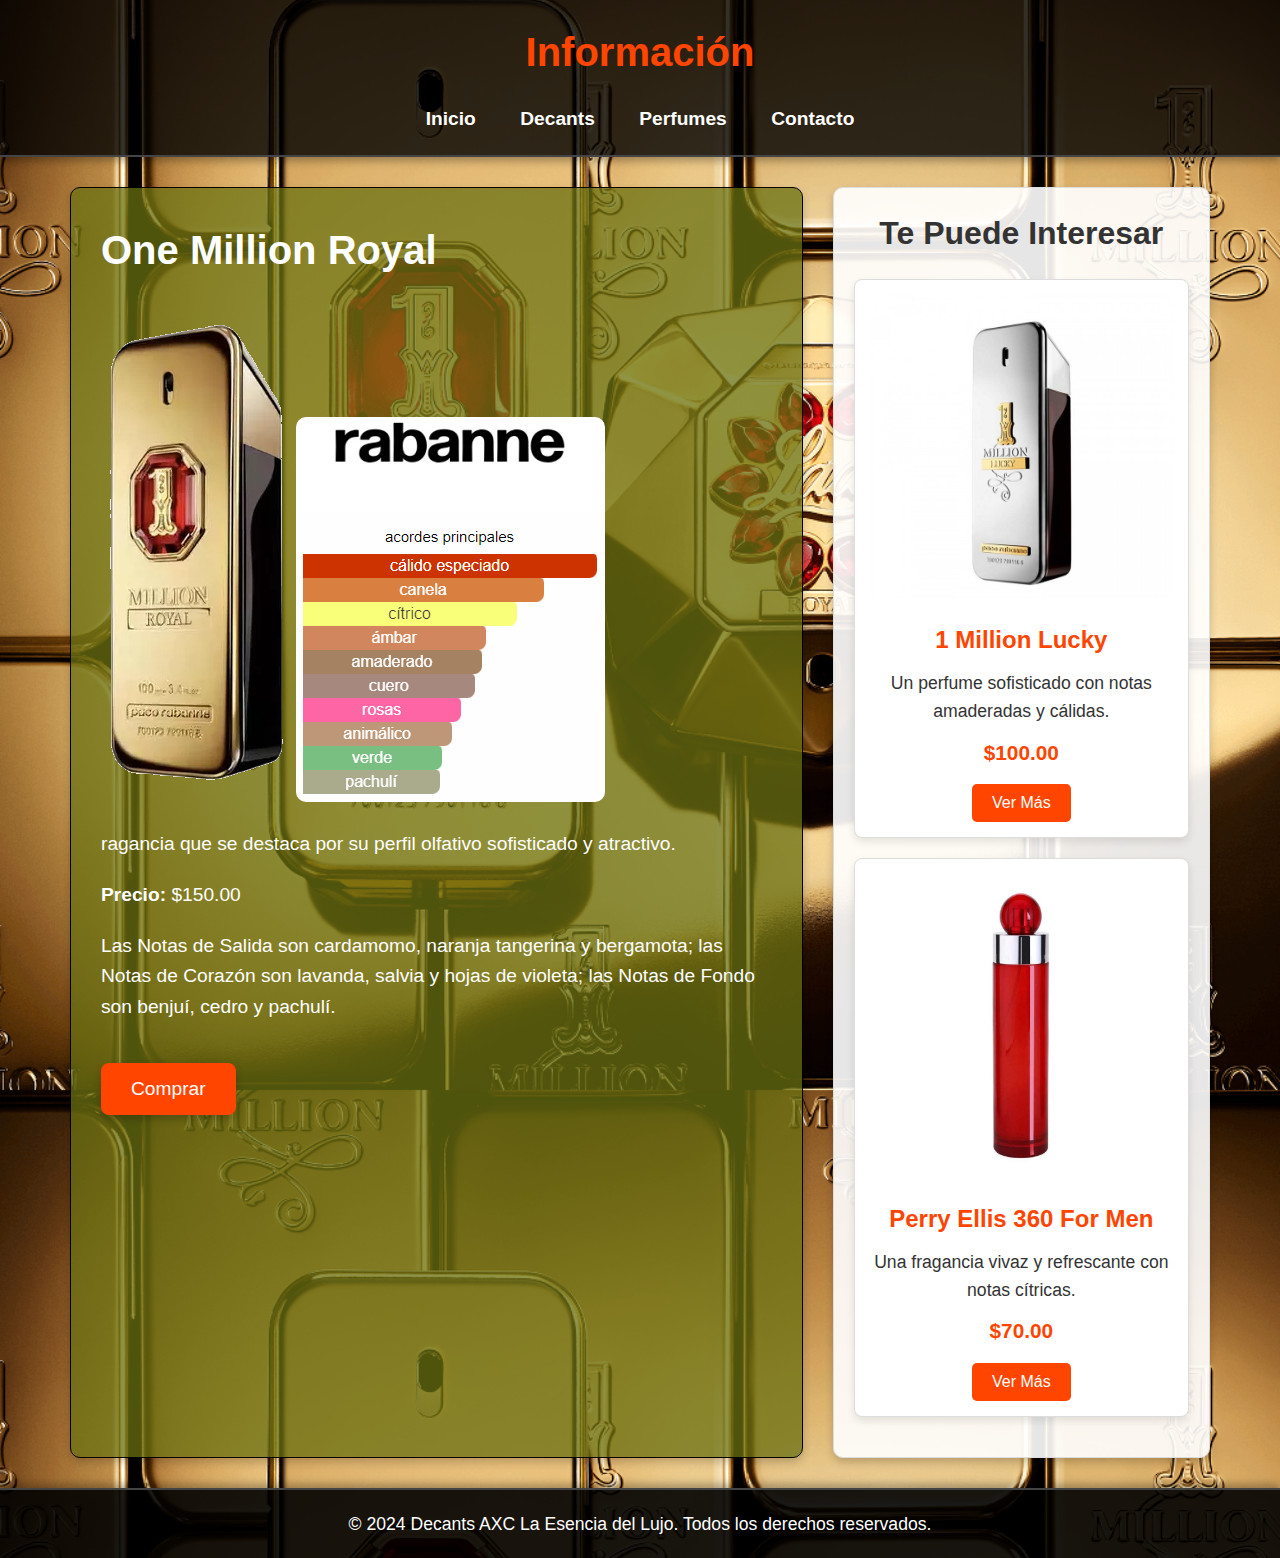
<file: boton1.html>
<!DOCTYPE html>
<html lang="es">
<head>
    <meta charset="UTF-8">
    <meta name="viewport" content="width=device-width, initial-scale=1.0">
    <title>One Million Royal - Información</title>
    <link rel="stylesheet" href="style2.css">
</head>
<body>
    <header>
        <h1>Información</h1>
        <nav>
            <ul>
                <li><a href="index.html">Inicio</a></li>
                <li><a href="pagina html.html">Decants</a></li>
                <li><a href="Ventape.html">Perfumes</a></li>
                <li><a href="nosotros.html">Contacto</a></li>
            </ul>
        </nav>
    </header>
    <main>
        <div class="product-details-container">
            <section class="product-details">
                <h2>One Million Royal</h2>
                <img src="royale.png" alt="One Million Royal">
                <img src="aroma 1 millon.PNG" alt="">
                <p>ragancia que se destaca por su perfil olfativo sofisticado y atractivo.</p>
                <p><strong>Precio:</strong> $150.00</p>
                <p>Las Notas de Salida son cardamomo, naranja tangerina y bergamota; las Notas de Corazón son lavanda, salvia y hojas de violeta; las Notas de Fondo son benjuí, cedro y pachulí.</p>
                <button onclick="window.location.href='https://www.paypal.com/ncp/payment/YK82WDHBQ3MZA'">Comprar</button>
            </section>
            <aside class="related-products">
                <h2>Te Puede Interesar</h2>
                <div class="related-product-card">
                    <img src="lucky.jpg" alt="1 Million Lucky">
                    <h3>1 Million Lucky</h3>
                    <p>Un perfume sofisticado con notas amaderadas y cálidas.</p>
                    <span>$100.00</span>
                    <button onclick="window.location.href='boton2.html'">Ver Más</button>
                </div>
                <div class="related-product-card">
                    <img src="perrys.jpeg" alt="Perry Ellis 360 For Men">
                    <h3>Perry Ellis 360 For Men</h3>
                    <p>Una fragancia vivaz y refrescante con notas cítricas.</p>
                    <span>$70.00</span>
                    <button onclick="window.location.href='boton3.html'">Ver Más</button>
                </div>
            </aside>
        </div>
    </main>
    <footer>
        <p>&copy; 2024 Decants AXC La Esencia del Lujo. Todos los derechos reservados.</p>
    </footer>
</body>
</html>
</file>
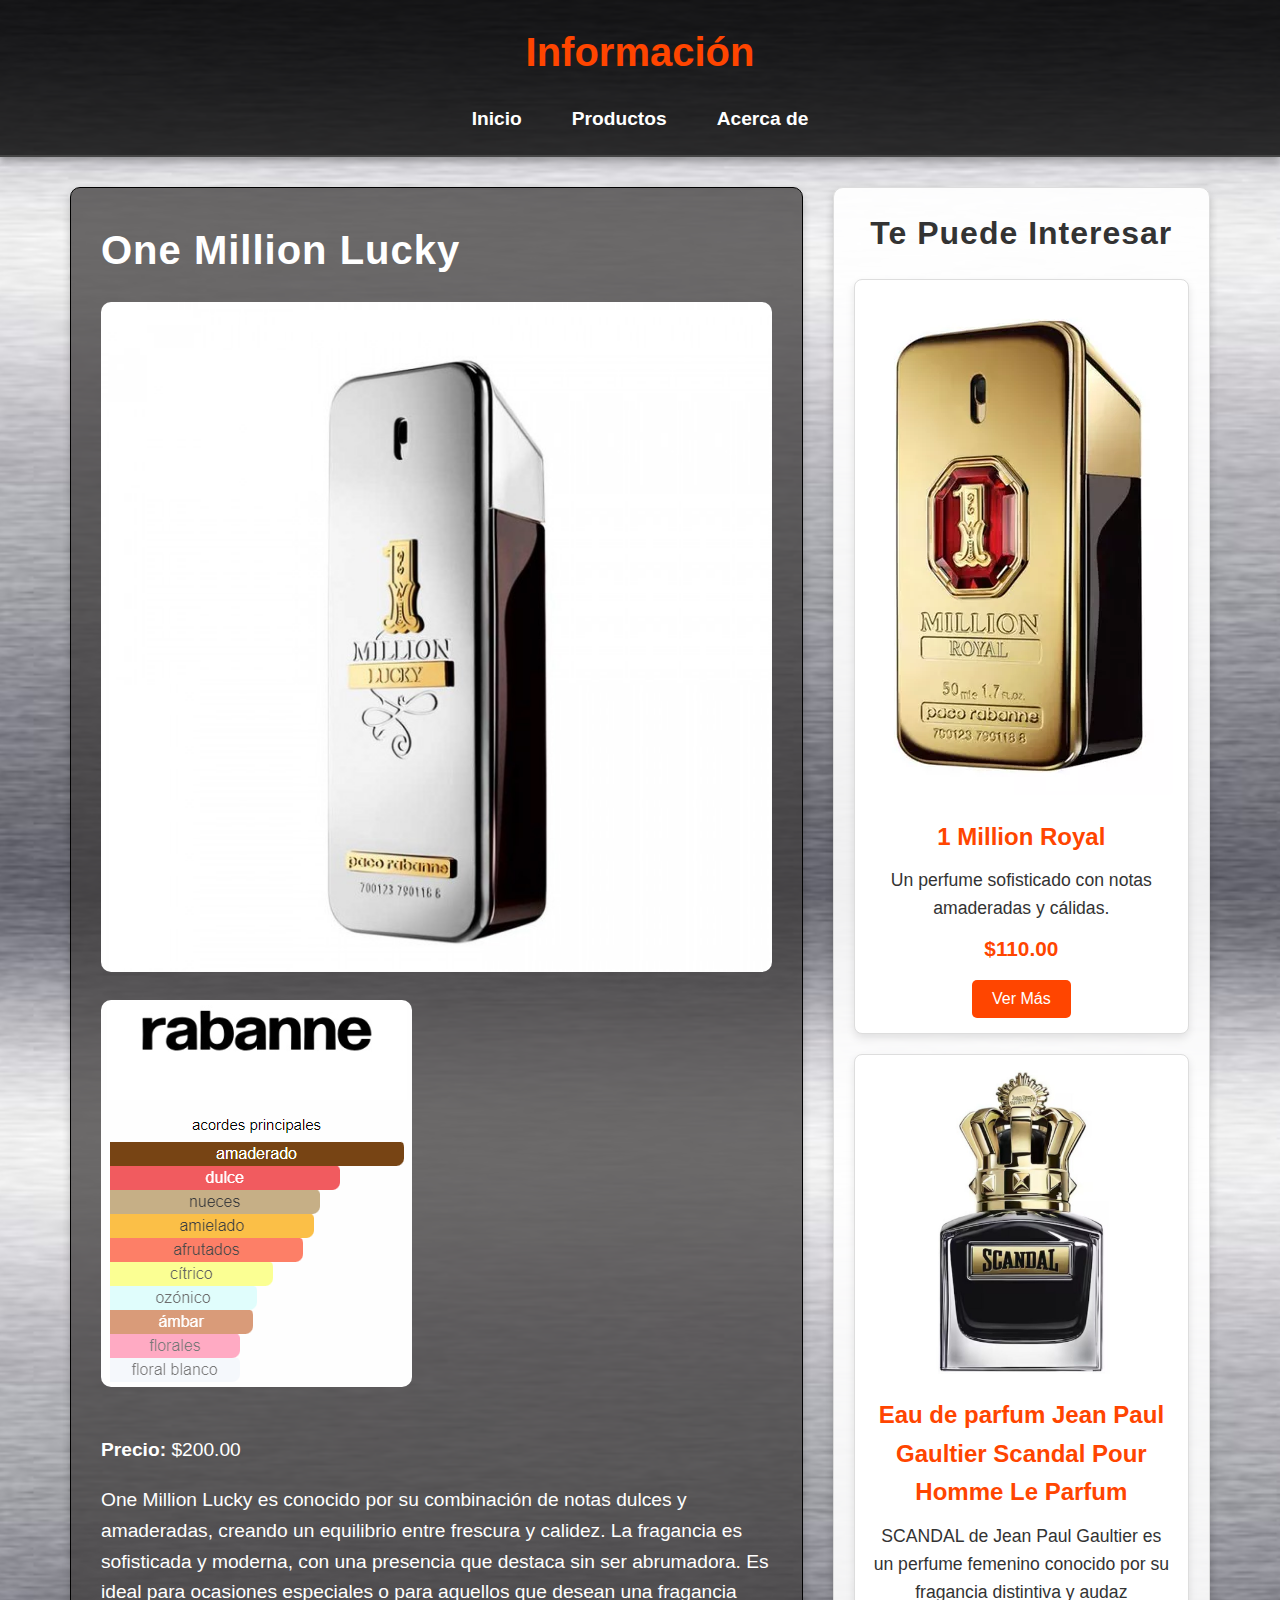
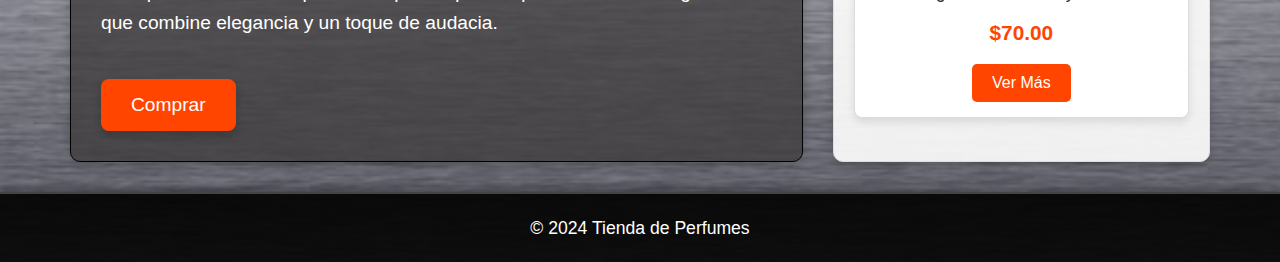
<file: boton2.html>
<!DOCTYPE html>
<html lang="es">
<head>
    <meta charset="UTF-8">
    <meta name="viewport" content="width=device-width, initial-scale=1.0">
    <title>One Million Royal - Información</title>
    <link rel="stylesheet" href="style4 lucky.css">
</head>
<body>
    <header>
        <h1>Información</h1>
        <nav>
            <ul>
                <li><a href="index.html">Inicio</a></li>
                <li><a href="pagina html.html">Productos</a></li>
                <li><a href="nosotros.html">Acerca de</a></li>
            </ul>
        </nav>
    </header>
    <main>
        <div class="product-details-container">
            <section class="product-details">
                <h2>One Million Lucky</h2>
                <img src="lucky.jpg" alt="1-million-lucky">
                <img src="aroma luky.PNG" alt="">
                <p></p>
                <p><strong>Precio:</strong> $200.00</p>
                <p>One Million Lucky es conocido por su combinación de notas dulces y amaderadas, creando un equilibrio entre frescura y calidez. La fragancia es sofisticada y moderna, con una presencia que destaca sin ser abrumadora. Es ideal para ocasiones especiales o para aquellos que desean una fragancia que combine elegancia y un toque de audacia.</p>
                <button onclick="window.location.href='https://www.paypal.com/ncp/payment/SJ295LYBK6M3L'">Comprar</button>
            </section>
            <aside class="related-products">
                <h2>Te Puede Interesar</h2>
                <div class="related-product-card">
                    <img src="millon.webp" alt="1 Million Lucky">
                    <h3>1 Million Royal</h3>
                    <p>Un perfume sofisticado con notas amaderadas y cálidas.</p>
                    <span>$110.00</span>
                    <button onclick="window.location.href='boton1.html'">Ver Más</button>
                </div>
                <div class="related-product-card">
                    <img src="scandal.jpg" alt="scandal">
                    <h3>Eau de parfum Jean Paul Gaultier Scandal Pour Homme Le Parfum</h3>
                    <p>SCANDAL de Jean Paul Gaultier es un perfume femenino conocido por su fragancia distintiva y audaz</p>
                    <span>$70.00</span>
                    <button onclick="window.location.href='SCANDAL.html'">Ver Más</button>
                </div>
            </aside>
        </div>
    </main>
    <footer>
        <p>&copy; 2024 Tienda de Perfumes</p>
    </footer>
</body>
</html>
</file>
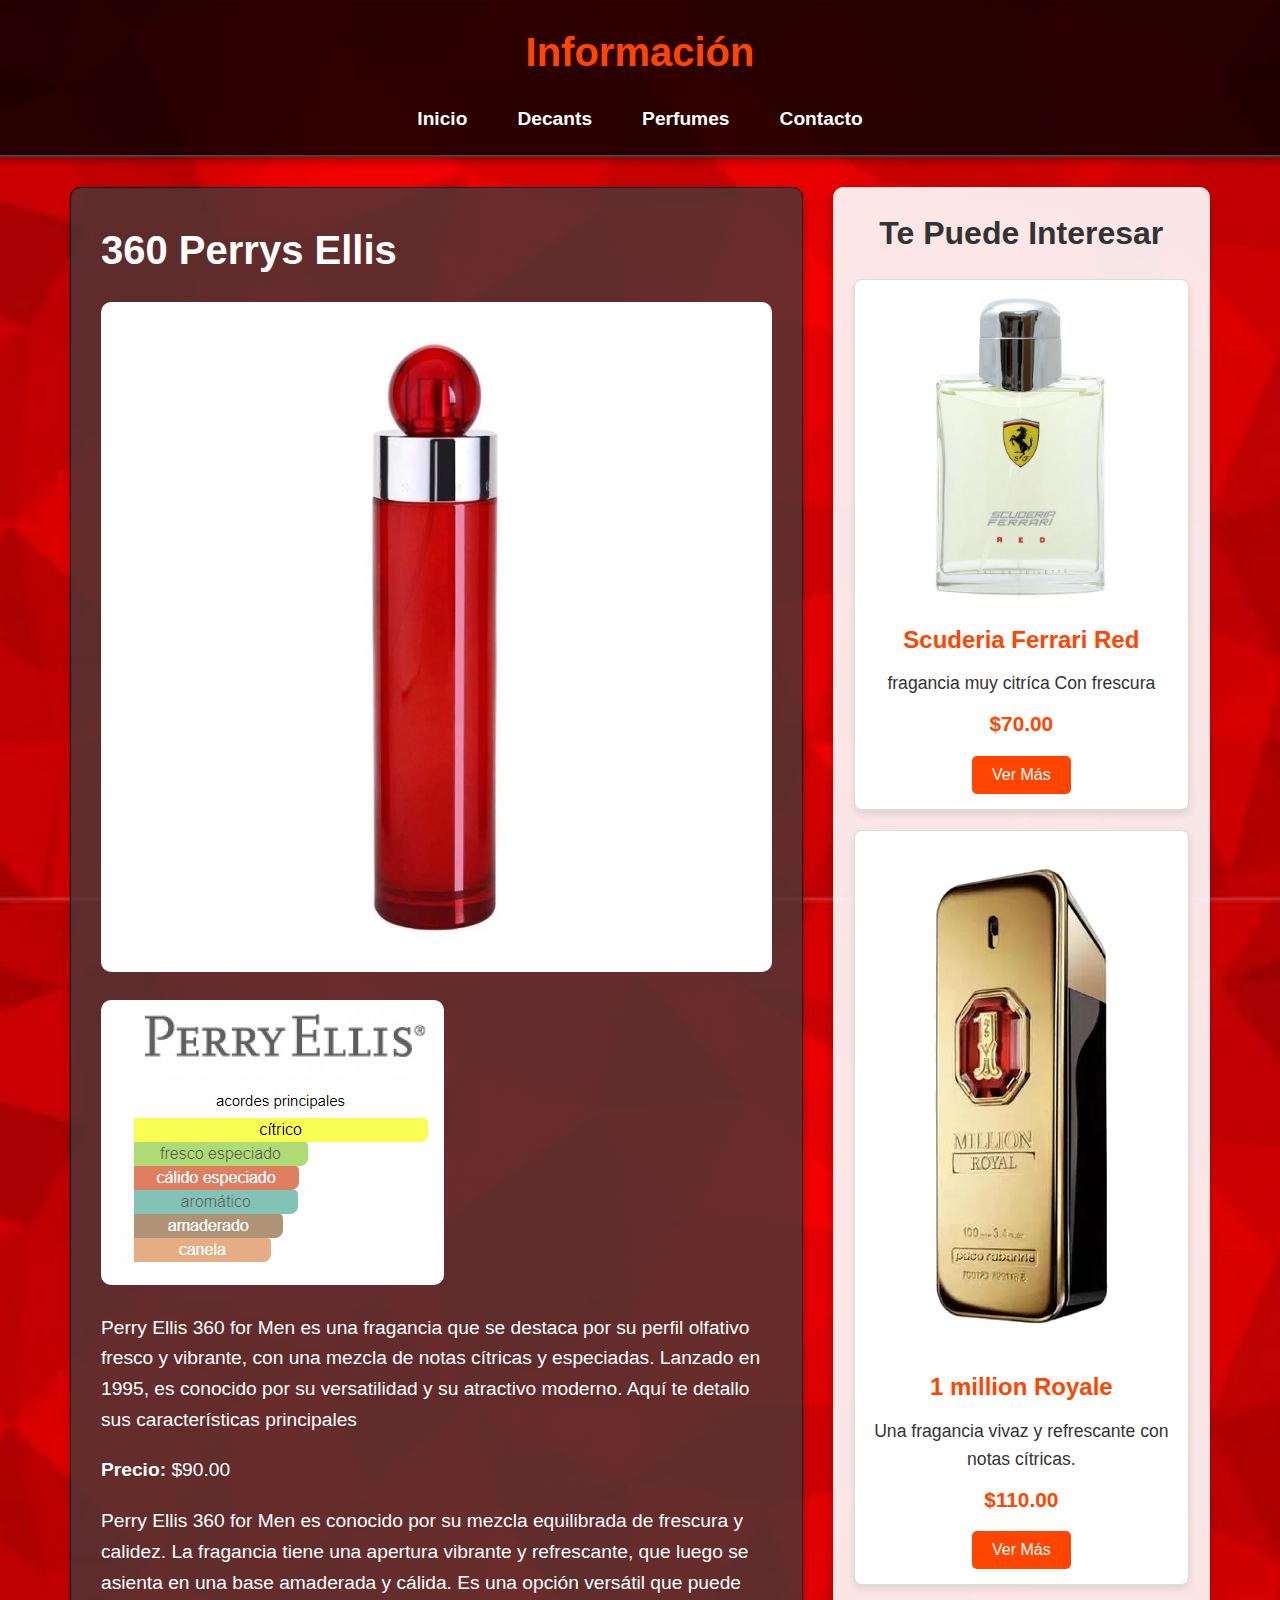
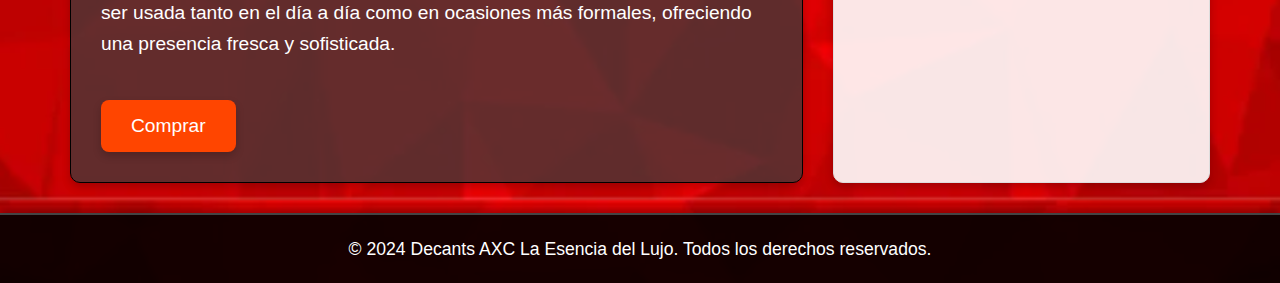
<file: boton3.html>
<!DOCTYPE html>
<html lang="es">
<head>
    <meta charset="UTF-8">
    <meta name="viewport" content="width=device-width, initial-scale=1.0">
    <title>360 Perrys Ellis - Información</title>
    <link rel="stylesheet" href="style5 perrys .css">
</head>
<body>
    <header>
        <h1>Información</h1>
        <nav>
            <ul>
                <li><a href="index.html">Inicio</a></li>
                <li><a href="pagina html.html">Decants</a></li>
                <li><a href="Ventape.html">Perfumes</a></li>
                <li><a href="nosotros.html">Contacto</a></li>
            </ul>
        </nav>
    </header>
    <main>
        <div class="product-details-container">
            <section class="product-details">
                <h2>360 Perrys Ellis</h2>
                <img src="perrys.jpeg" alt="1-million-lucky">
                <img src="aroma perrys.PNG" alt="">
                <p>Perry Ellis 360 for Men es una fragancia que se destaca por su perfil olfativo fresco y vibrante, con una mezcla de notas cítricas y especiadas. Lanzado en 1995, es conocido por su versatilidad y su atractivo moderno. Aquí te detallo sus características principales</p>
                <p><strong>Precio:</strong> $90.00</p>
                <p>Perry Ellis 360 for Men es conocido por su mezcla equilibrada de frescura y calidez. La fragancia tiene una apertura vibrante y refrescante, que luego se asienta en una base amaderada y cálida. Es una opción versátil que puede ser usada tanto en el día a día como en ocasiones más formales, ofreciendo una presencia fresca y sofisticada.</p>
                <button onclick="window.location.href='https://www.paypal.com/ncp/payment/HZ7MQSH4VUYEN'">Comprar</button>
            </section>
            <aside class="related-products">
                <h2>Te Puede Interesar</h2>
                <div class="related-product-card">
                    <img src="ferrari.webp" alt="1 Million Lucky">
                    <h3>Scuderia Ferrari Red</h3>
                    <p>fragancia muy citríca Con frescura</p>
                    <span>$70.00</span>
                    <button onclick="window.location.href='perfume scuderia Ferrari.html'">Ver Más</button>
                </div>
                <div class="related-product-card">
                    <img src="royale.png" alt="1-million">
                    <h3>1 million Royale</h3>
                    <p>Una fragancia vivaz y refrescante con notas cítricas.</p>
                    <span>$110.00</span>
                    <button onclick="window.location.href='boton1.html'">Ver Más</button>
                </div>
            </aside>
        </div>
    </main>
    <footer>
        <p>&copy; 2024 Decants AXC La Esencia del Lujo. Todos los derechos reservados.</p>
    </footer>
</body>
</html>
</file>
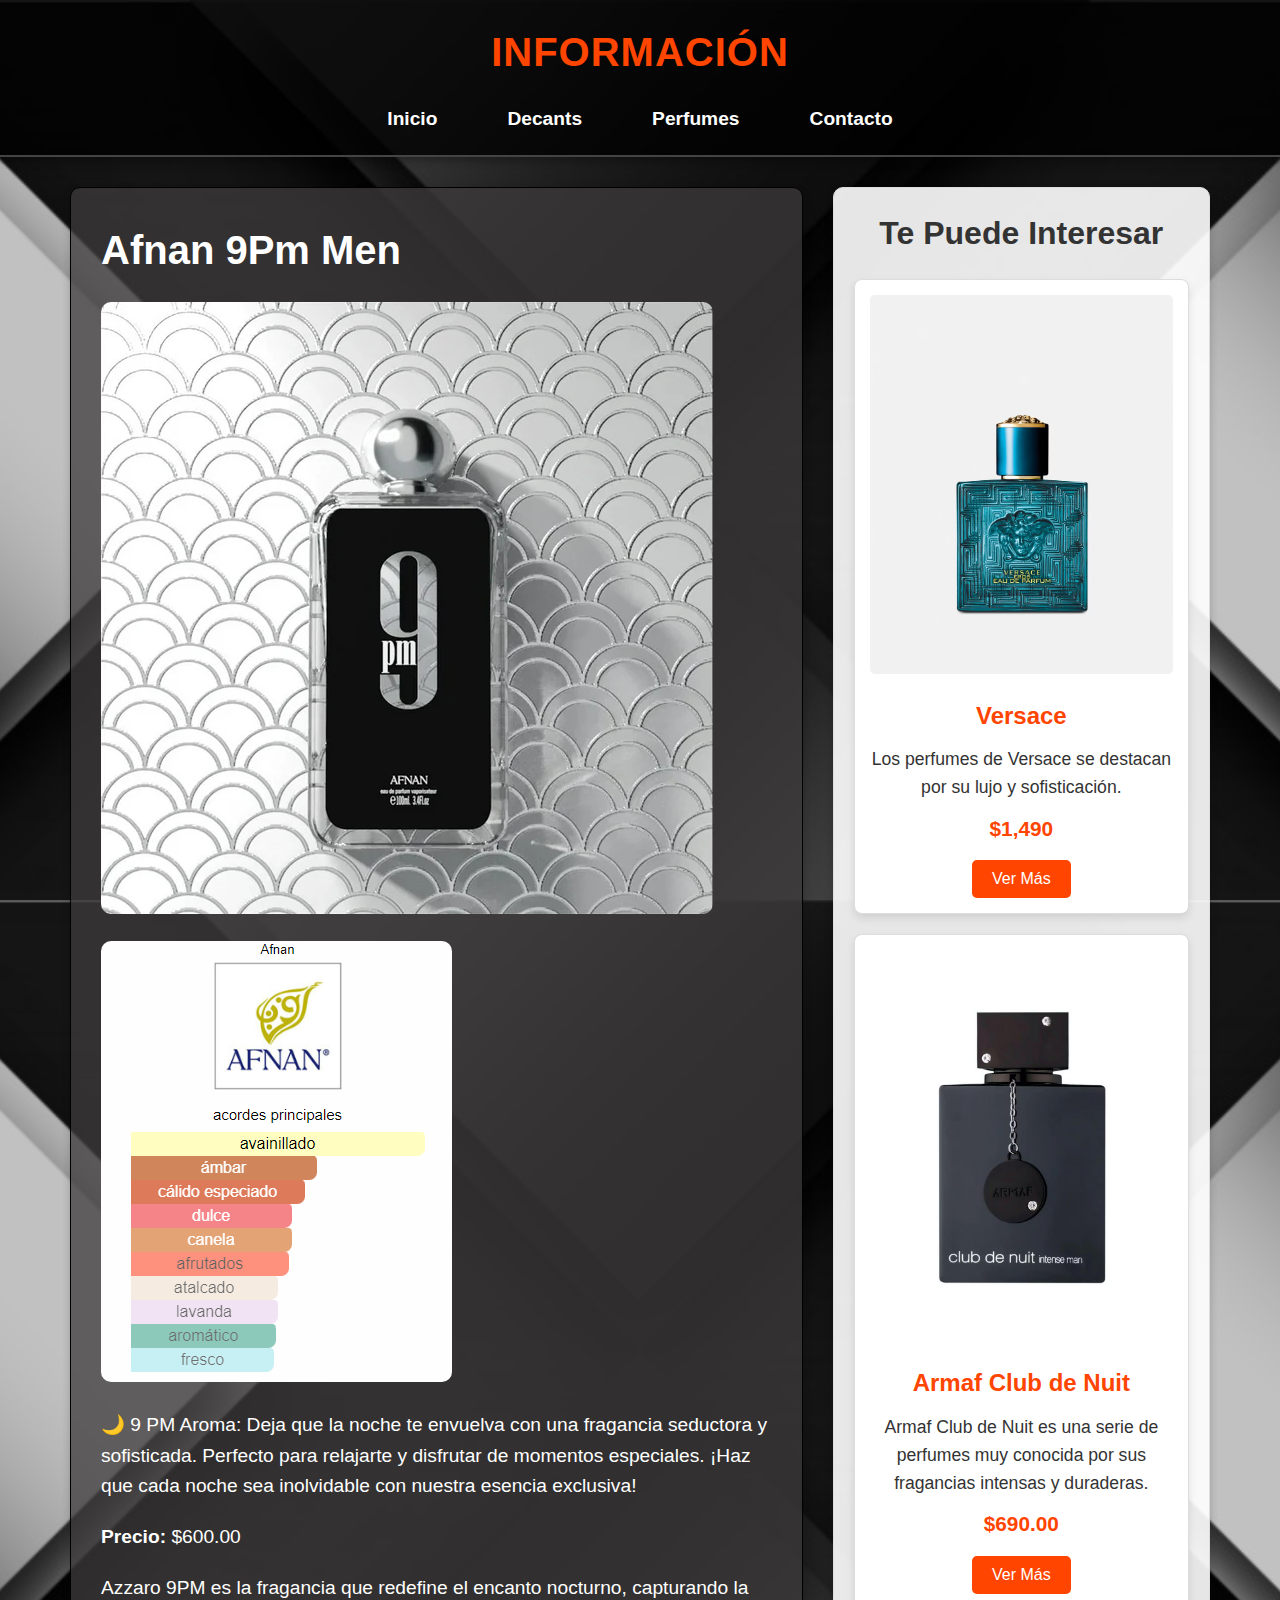
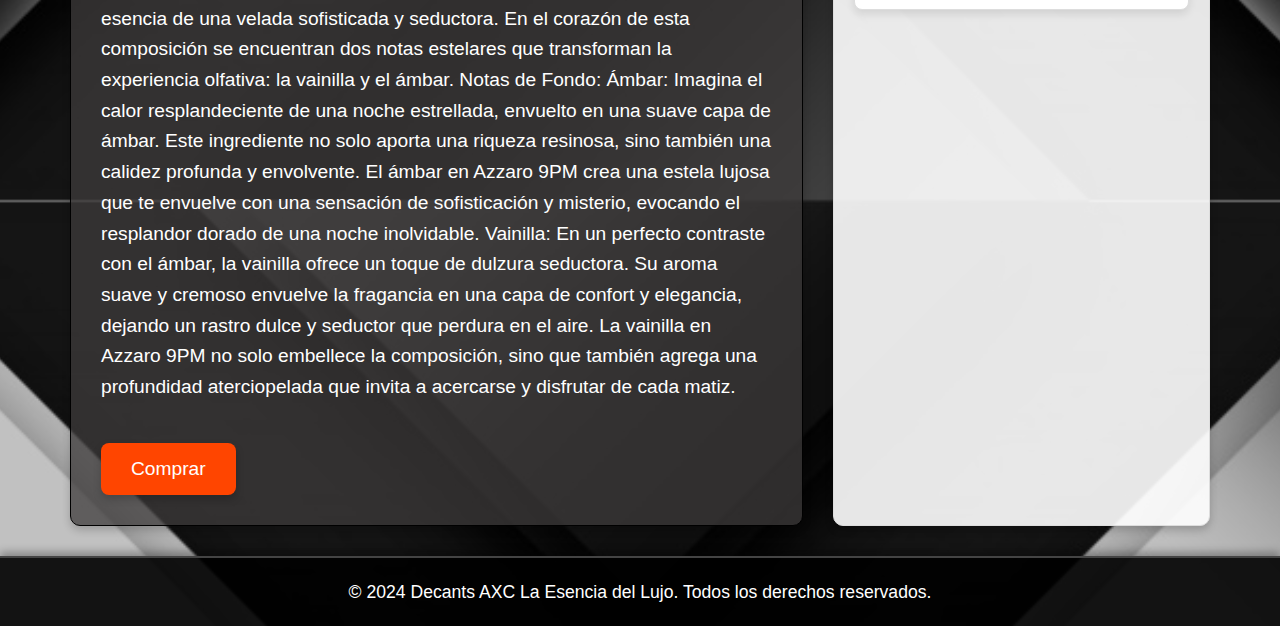
<file: detalle9pm.html>
<!DOCTYPE html>
<html lang="es">
<head>
    <meta charset="UTF-8">
    <meta name="viewport" content="width=device-width, initial-scale=1.0">
    <title>Afnan 9Pm Men  - Información</title>
    <link rel="stylesheet" href="style9pm.css">
</head>
<body>
    <header>
        <h1>Información</h1>
        <nav>
            <ul>
                <li><a href="index.html">Inicio</a></li>
                <li><a href="pagina html.html">Decants</a></li>
                <li><a href="Ventape.html">Perfumes</a></li>
                <li><a href="nosotros.html">Contacto</a></li>
            </ul>
        </nav>
    </header>
    <main>
        <div class="product-details-container">
            <section class="product-details">
                <h2>Afnan 9Pm Men </h2>
                <img src="9pmventa.webp" alt="9pmventa">
                <img src="aroma9pm.png" alt="AROMA">
                <p>🌙 9 PM Aroma: Deja que la noche te envuelva con una fragancia seductora y sofisticada. Perfecto para relajarte y disfrutar de momentos especiales. ¡Haz que cada noche sea inolvidable con nuestra esencia exclusiva!</p>
                <p><strong>Precio:</strong> $600.00 </p>
                <p>Azzaro 9PM es la fragancia que redefine el encanto nocturno, capturando la esencia de una velada sofisticada y seductora. En el corazón de esta composición se encuentran dos notas estelares que transforman la experiencia olfativa: la vainilla y el ámbar.

                    Notas de Fondo:
                    
                    Ámbar: Imagina el calor resplandeciente de una noche estrellada, envuelto en una suave capa de ámbar. Este ingrediente no solo aporta una riqueza resinosa, sino también una calidez profunda y envolvente. El ámbar en Azzaro 9PM crea una estela lujosa que te envuelve con una sensación de sofisticación y misterio, evocando el resplandor dorado de una noche inolvidable.
                    
                    Vainilla: En un perfecto contraste con el ámbar, la vainilla ofrece un toque de dulzura seductora. Su aroma suave y cremoso envuelve la fragancia en una capa de confort y elegancia, dejando un rastro dulce y seductor que perdura en el aire. La vainilla en Azzaro 9PM no solo embellece la composición, sino que también agrega una profundidad aterciopelada que invita a acercarse y disfrutar de cada matiz.</p>
                <button onclick="window.location.href='https://www.paypal.com/ncp/payment/QX4ZFX8FZ6Y7A'">Comprar</button>
            </section>
            <aside class="related-products">
                <h2>Te Puede Interesar</h2>
                <div class="related-product-card">
                    <img src="versace2.jpg" alt="versace">
                    <h3>Versace</h3>
                    <p>Los perfumes de Versace se destacan por su lujo y sofisticación.</p>
                    <span>$1,490</span>
                    <button onclick="window.location.href='detalleversace.html'">Ver Más</button>
                </div>
                <div class="related-product-card">
                    <img src="club1.webp" alt="club">
                    <h3>Armaf Club de Nuit</h3>
                    <p>Armaf Club de Nuit es una serie de perfumes muy conocida por sus fragancias intensas y duraderas. </p>
                    <span>$690.00</span>
                    <button onclick="window.location.href='detalleclub.html'">Ver Más</button>
                </div>
            </aside>
        </div>
    </main>
    <footer>
        <p>&copy; 2024 Decants AXC La Esencia del Lujo. Todos los derechos reservados.</p>
    </footer>
</body>
</html>
</file>
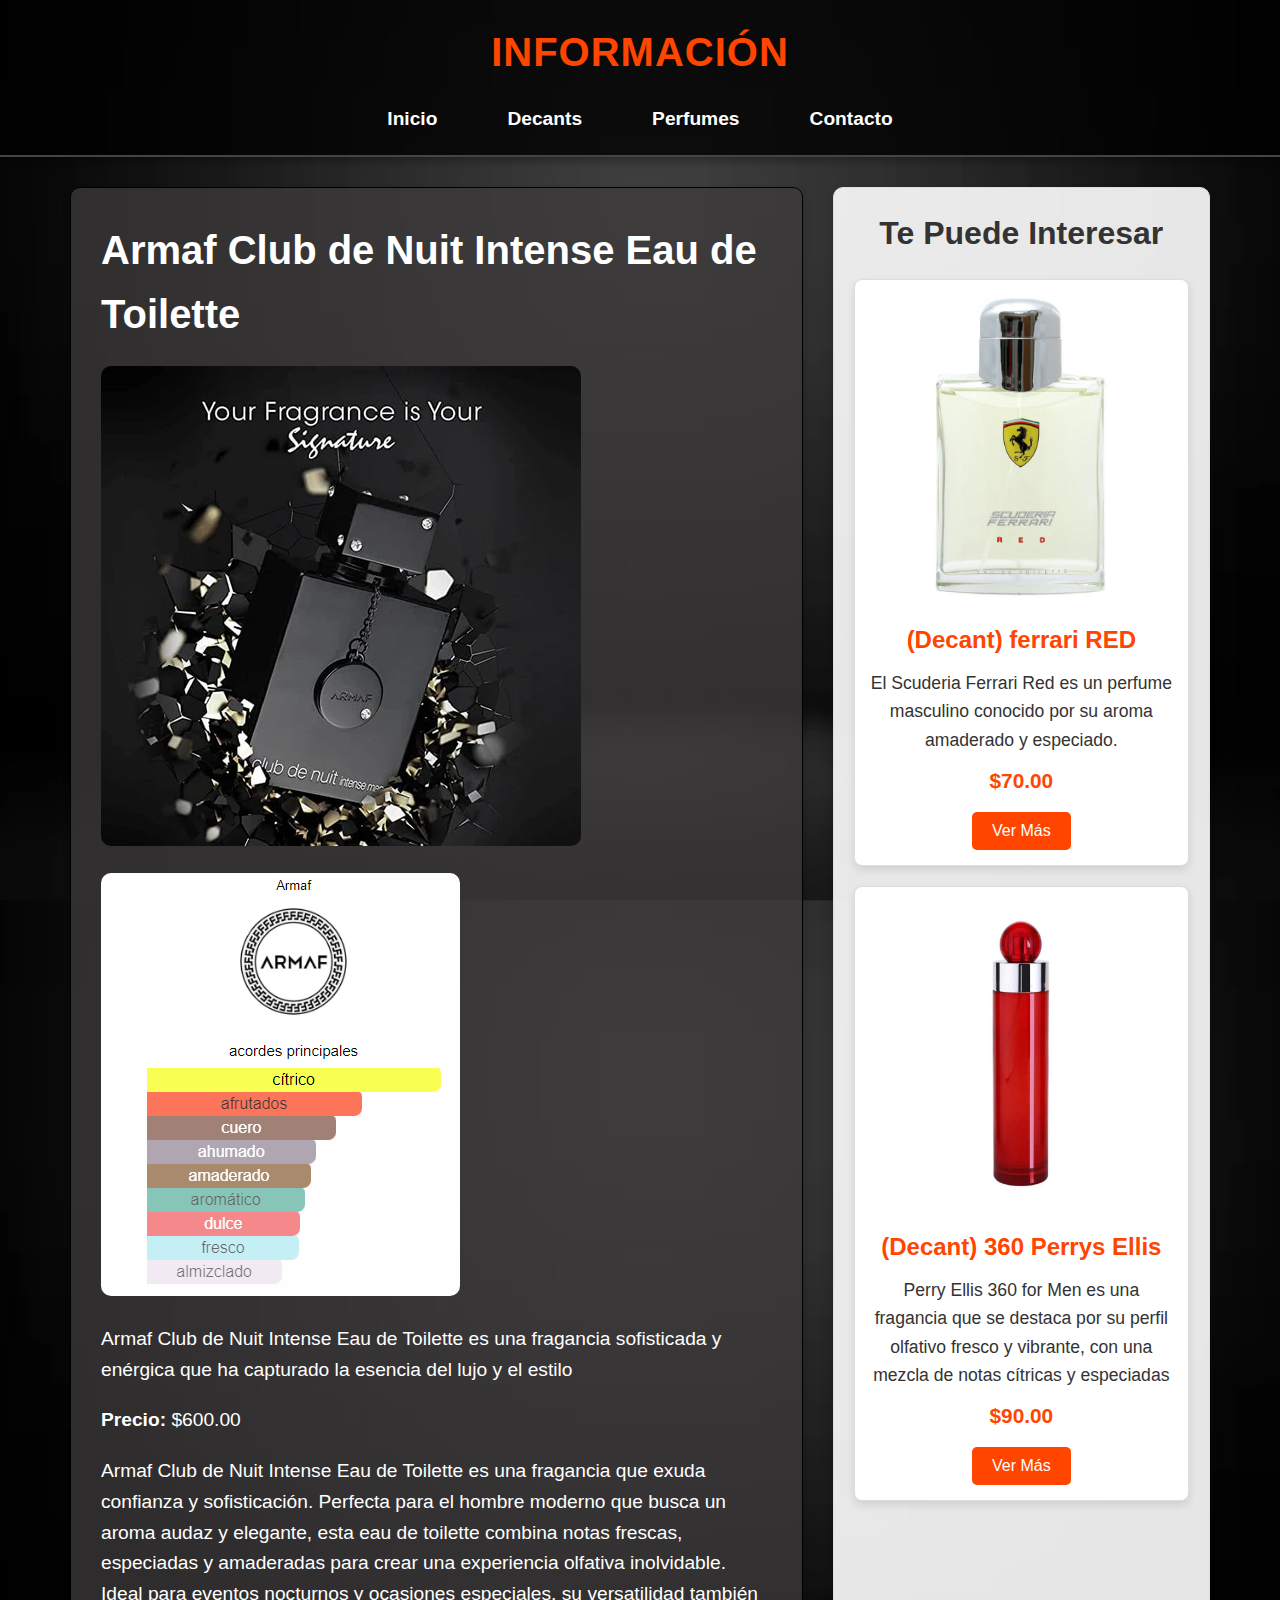
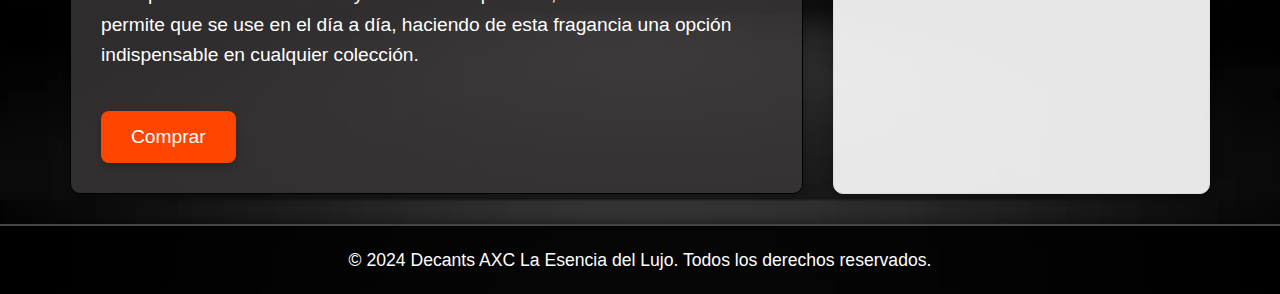
<file: detalleclub.html>
<!DOCTYPE html>
<html lang="es">
<head>
    <meta charset="UTF-8">
    <meta name="viewport" content="width=device-width, initial-scale=1.0">
    <title>Armaf Club de Nuit Intense Eau de Toilette - Información</title>
    <link rel="stylesheet" href="style10 club.css">
</head>
<body>
    <header>
        <h1>Información</h1>
        <nav>
            <ul>
                <li><a href="index.html">Inicio</a></li>
                <li><a href="pagina html.html">Decants</a></li>
                <li><a href="Ventape.html">Perfumes</a></li>
                <li><a href="nosotros.html">Contacto</a></li>
            </ul>
        </nav>
    </header>
    <main>
        <div class="product-details-container">
            <section class="product-details">
                <h2>Armaf Club de Nuit Intense Eau de Toilette</h2>
                <img src="club2.webp" alt="club">
                <img src="aroma club.PNG" alt="AROMA">
                <p>Armaf Club de Nuit Intense Eau de Toilette es una fragancia sofisticada y enérgica que ha capturado la esencia del lujo y el estilo</p>
                <p><strong>Precio:</strong> $600.00 </p>
                <p>Armaf Club de Nuit Intense Eau de Toilette es una fragancia que exuda confianza y sofisticación. Perfecta para el hombre moderno que busca un aroma audaz y elegante, esta eau de toilette combina notas frescas, especiadas y amaderadas para crear una experiencia olfativa inolvidable. Ideal para eventos nocturnos y ocasiones especiales, su versatilidad también permite que se use en el día a día, haciendo de esta fragancia una opción indispensable en cualquier colección.</p>
                <button onclick="window.location.href='https://www.paypal.com/ncp/payment/YFHFYA39M895J'">Comprar</button>
            </section>
            <aside class="related-products">
                <h2>Te Puede Interesar</h2>
                <div class="related-product-card">
                    <img src="ferrari.webp" alt="ferrari">
                    <h3>(Decant) ferrari RED</h3>
                    <p>El Scuderia Ferrari Red es un perfume masculino conocido por su aroma amaderado y especiado.</p>
                    <span>$70.00</span>
                    <button onclick="window.location.href='perfume scuderia Ferrari.html'">Ver Más</button>
                </div>
                <div class="related-product-card">
                    <img src="perrys.jpeg" alt="club">
                    <h3>(Decant) 360 Perrys Ellis</h3>
                    <p>Perry Ellis 360 for Men es una fragancia que se destaca por su perfil olfativo fresco y vibrante, con una mezcla de notas cítricas y especiadas </p>
                    <span>$90.00</span>
                    <button onclick="window.location.href='boton3.html'">Ver Más</button>
                </div>
            </aside>
        </div>
    </main>
    <footer>
        <p>&copy; 2024 Decants AXC La Esencia del Lujo. Todos los derechos reservados.</p>
    </footer>
</body>
</html>
</file>
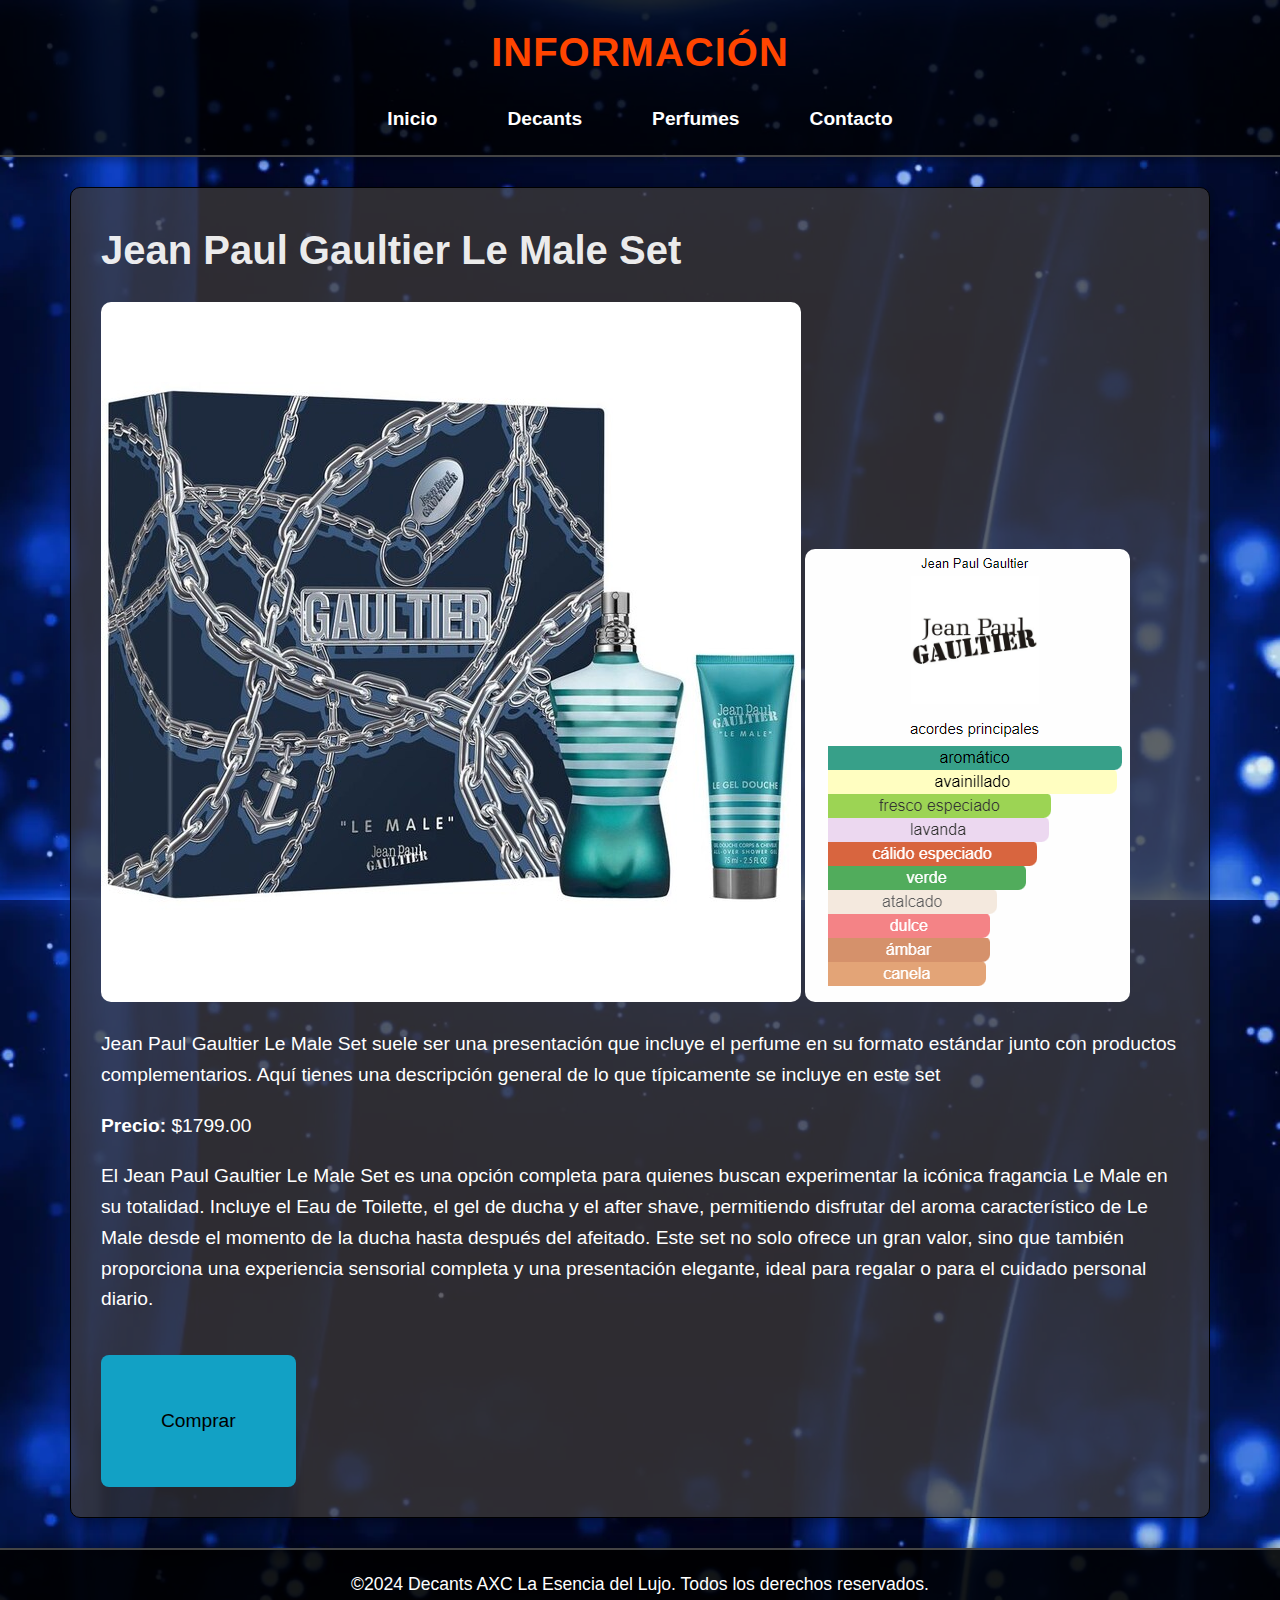
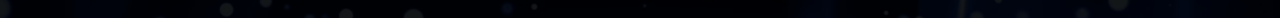
<file: detallelemale.html>
<!DOCTYPE html>
<html lang="es">
<head>
    <meta charset="UTF-8">
    <meta name="viewport" content="width=device-width, initial-scale=1.0">
    <title>Jean Paul Gaultier Le Male Set - Información</title>
    <link rel="stylesheet" href="stylemale.css">
</head>
<body>
    <header>
        <h1>Información</h1>
        <nav>
            <ul>
                <li><a href="index.html">Inicio</a></li>
                <li><a href="pagina html.html">Decants</a></li>
                <li><a href="Ventape.html">Perfumes</a></li>
                <li><a href="nosotros.html">Contacto</a></li>
            </ul>
        </nav>
    </header>
    <main>
        <div class="product-details-container">
            <section class="product-details">
                <h2>Jean Paul Gaultier Le Male Set </h2>
                <img src="lemale2.webp" alt="1-million-lucky">
                <img src="aromamale.PNG" alt="">
                <p>Jean Paul Gaultier Le Male Set suele ser una presentación que incluye el perfume en su formato estándar junto con productos complementarios. Aquí tienes una descripción general de lo que típicamente se incluye en este set</p>
                <p><strong>Precio:</strong> $1799.00</p>
                <p>El Jean Paul Gaultier Le Male Set es una opción completa para quienes buscan experimentar la icónica fragancia Le Male en su totalidad. Incluye el Eau de Toilette, el gel de ducha y el after shave, permitiendo disfrutar del aroma característico de Le Male desde el momento de la ducha hasta después del afeitado. Este set no solo ofrece un gran valor, sino que también proporciona una experiencia sensorial completa y una presentación elegante, ideal para regalar o para el cuidado personal diario.</p></p> 
                <button onclick="window.location.href='https://www.paypal.com/ncp/payment/YXKQWXE7K5XCW'">Comprar</button>
            </section>
           
                </div>
            </aside>
        </div>
    </main>
    <footer>
        <p>&copy;2024 Decants AXC La Esencia del Lujo. Todos los derechos reservados.</p>
    </footer>
</body>

</html>
</file>
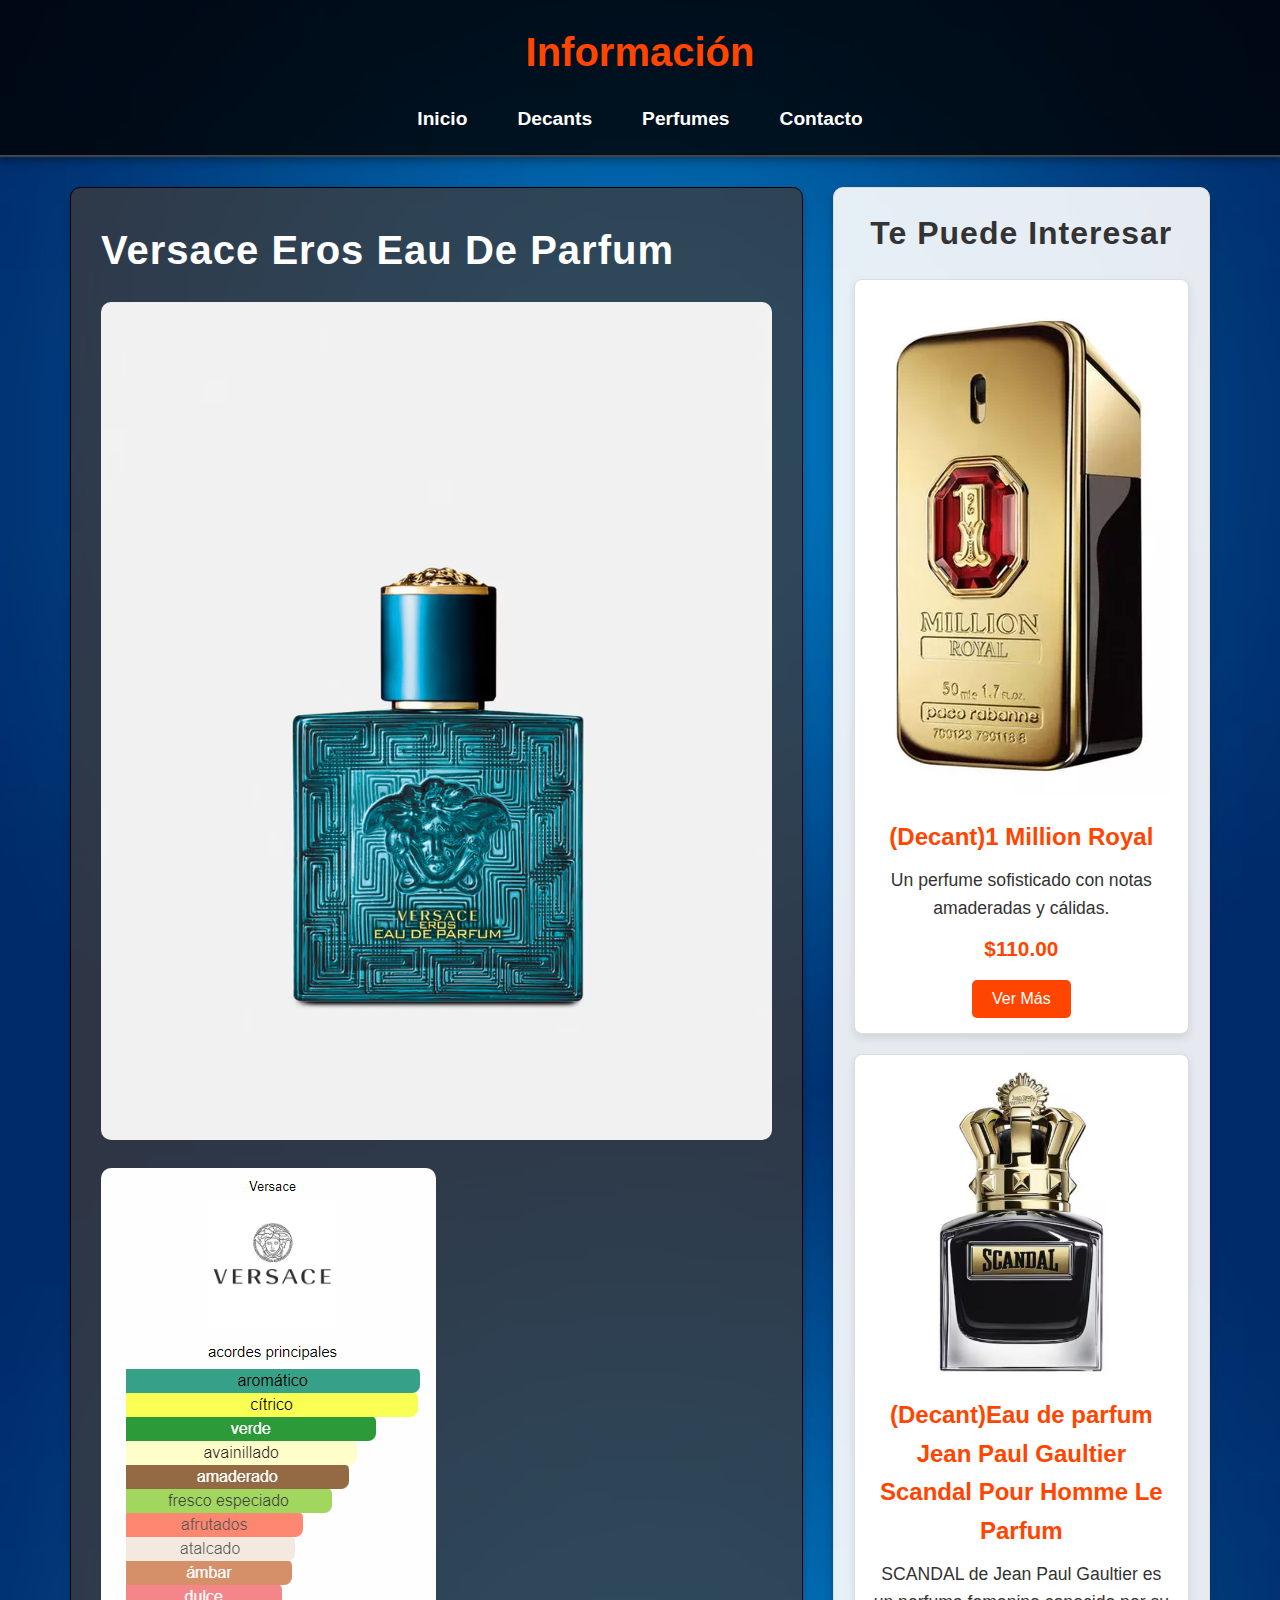
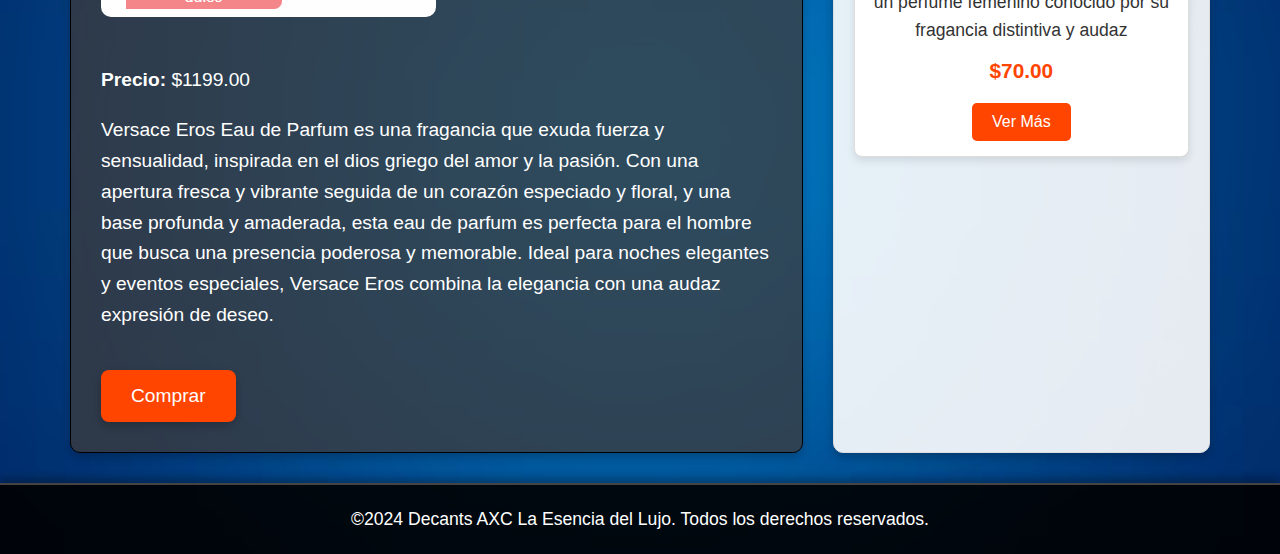
<file: detalleversace.html>
<!DOCTYPE html>
<html lang="es">
<head>
    <meta charset="UTF-8">
    <meta name="viewport" content="width=device-width, initial-scale=1.0">
    <title>Versace Eros Eau De Parfum - Información</title>
    <link rel="stylesheet" href="style11 versace.css">
</head>
<body>
    <header>
        <h1>Información</h1>
        <nav>
            <ul>
                <li><a href="index.html">Inicio</a></li>
                <li><a href="pagina html.html">Decants</a></li>
                <li><a href="Ventape.html">Perfumes</a></li>
                <li><a href="nosotros.html">Contacto</a></li>
            </ul>
        </nav>
    </header>
    <main>
        <div class="product-details-container">
            <section class="product-details">
                <h2>Versace Eros Eau De Parfum</h2>
                <img src="versace2.jpg" alt="1-million-lucky">
                <img src="aroma versace.PNG" alt="">
                <p></p>
                <p><strong>Precio:</strong> $1199.00</p>
                <p>Versace Eros Eau de Parfum es una fragancia que exuda fuerza y sensualidad, inspirada en el dios griego del amor y la pasión. Con una apertura fresca y vibrante seguida de un corazón especiado y floral, y una base profunda y amaderada, esta eau de parfum es perfecta para el hombre que busca una presencia poderosa y memorable. Ideal para noches elegantes y eventos especiales, Versace Eros combina la elegancia con una audaz expresión de deseo.</p>
                <button onclick="window.location.href='https://www.paypal.com/ncp/payment/RY8A4SVQ7WRFN'">Comprar</button>
            </section>
            <aside class="related-products">
                <h2>Te Puede Interesar</h2>
                <div class="related-product-card">
                    <img src="millon.webp" alt="1 Million Lucky">
                    <h3>(Decant)1 Million Royal</h3>
                    <p>Un perfume sofisticado con notas amaderadas y cálidas.</p>
                    <span>$110.00</span>
                    <button onclick="window.location.href='boton1.html'">Ver Más</button>
                </div>
                <div class="related-product-card">
                    <img src="scandal.jpg" alt="scandal">
                    <h3>(Decant)Eau de parfum Jean Paul Gaultier Scandal Pour Homme Le Parfum</h3>
                    <p>SCANDAL de Jean Paul Gaultier es un perfume femenino conocido por su fragancia distintiva y audaz</p>
                    <span>$70.00</span>
                    <button onclick="window.location.href='SCANDAL.html'">Ver Más</button>
                </div>
            </aside>
        </div>
    </main>
    <footer>
        <p>&copy;2024 Decants AXC La Esencia del Lujo. Todos los derechos reservados.</p>
    </footer>
</body>
</html>
</file>
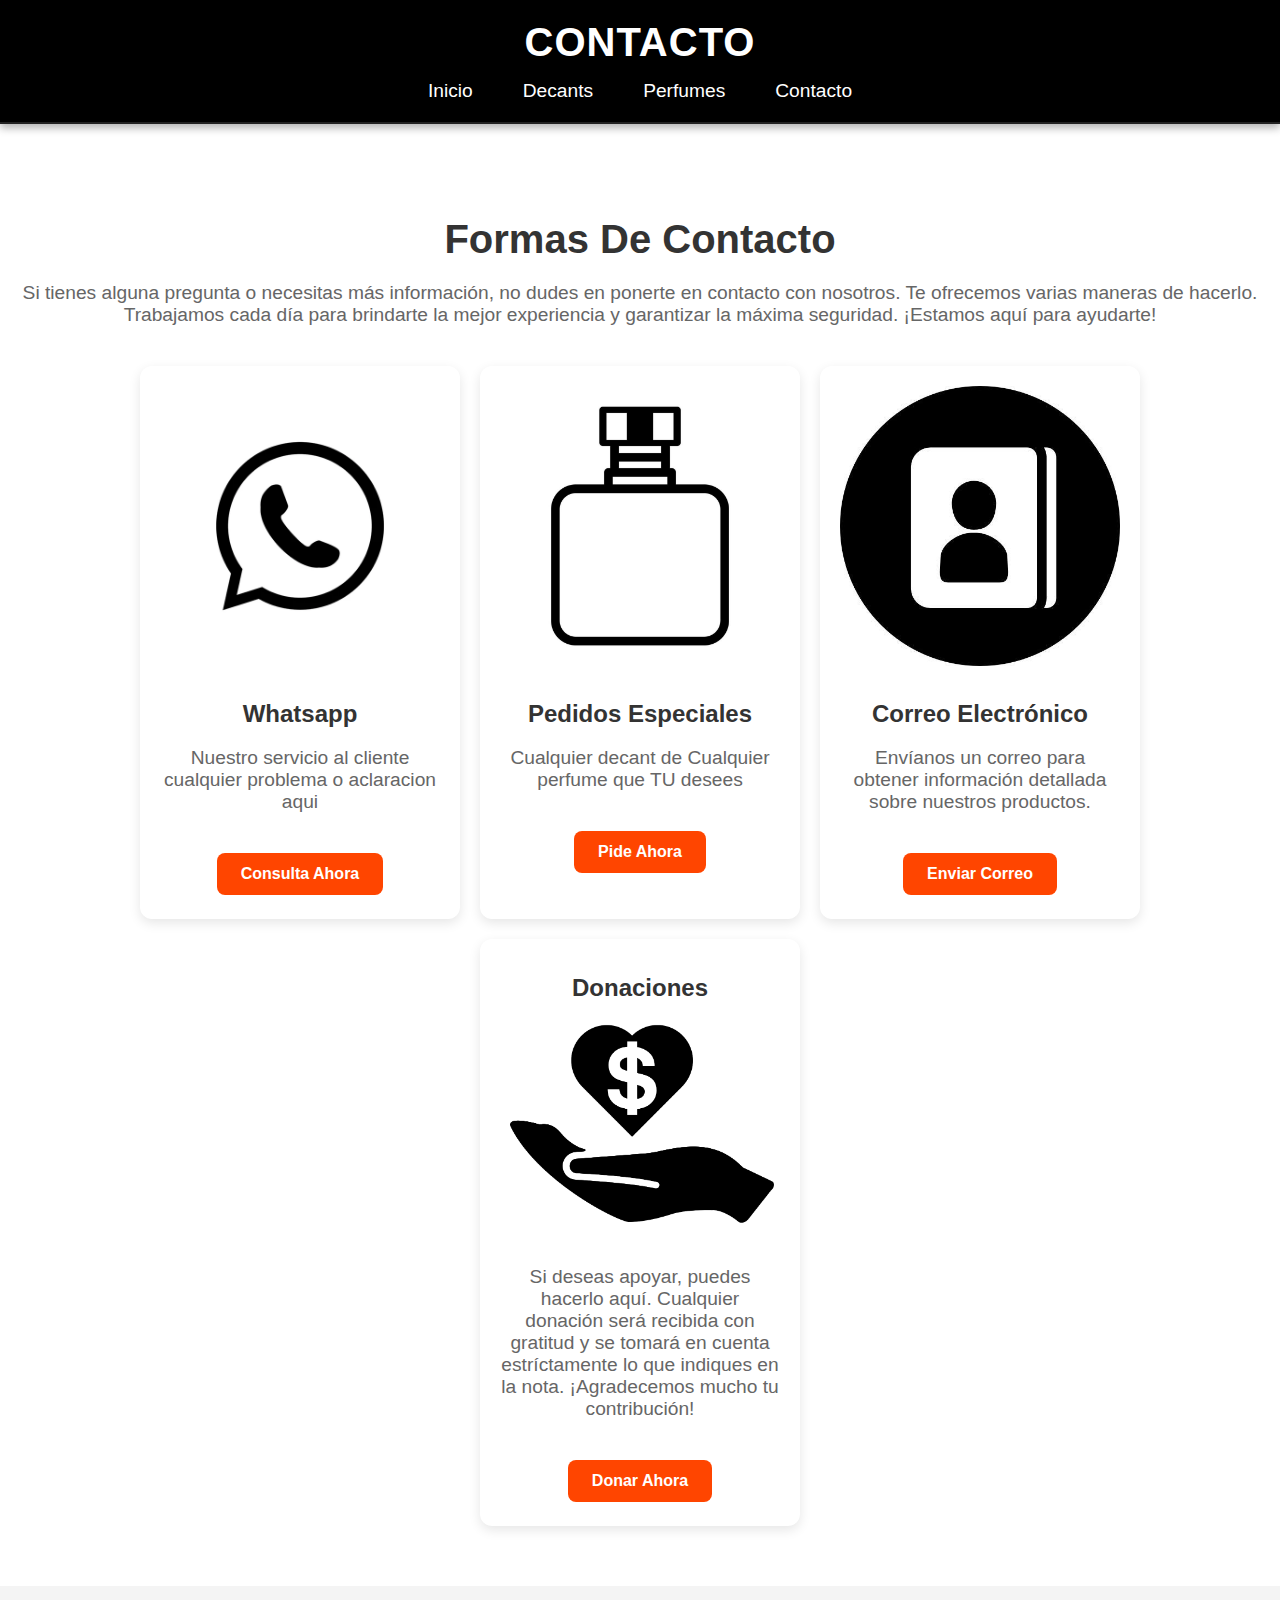
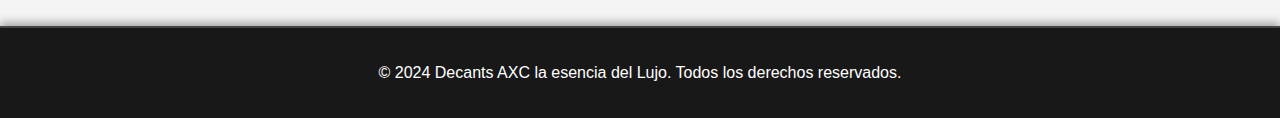
<file: nosotros.html>
<!DOCTYPE html>
<html lang="es">
<head>
    <meta charset="UTF-8">
    <meta name="viewport" content="width=device-width, initial-scale=1.0">
    <title>Contacto - Decants AXC</title>
    <link rel="stylesheet" href="style nosotros.css">
</head>
<body>
    <header>
        <h1>Contacto</h1>
        <nav>
            <ul>
                <li><a href="index.html">Inicio</a></li>
                <li><a href="pagina html.html">Decants</a></li>
                <li><a href="Ventape.html">Perfumes</a></li>
                <li><a href="nosotros.html">Contacto</a></li>
            </ul>
        </nav>
    </header>
    <main>
        <section id="contact">
            <h2>Formas De Contacto</h2>
            <p>Si tienes alguna pregunta o necesitas más información, no dudes en ponerte en contacto con nosotros. Te ofrecemos varias maneras de hacerlo. Trabajamos cada día para brindarte la mejor experiencia y garantizar la máxima seguridad. ¡Estamos aquí para ayudarte!</p>
            
            <div class="contact-container">
                <!-- Espacio de Imagen 1 -->
                <div class="contact-item">
                    <img src="wasap.webp" alt="Teléfono">
                    <h3>Whatsapp</h3>
                    <p>Nuestro servicio al cliente cualquier problema o aclaracion aqui</p>
                    <a href="tel:8671424038" class="cta-button">Consulta Ahora</a>
                </div>
                
                <!-- Espacio de Imagen 2 -->
                <div class="contact-item">
                    <img src="especuak.png" alt="Pedidos Especial">
                    <h3>Pedidos Especiales</h3>
                    <p>Cualquier decant de Cualquier perfume que TU desees</p>
                    <a href="tel:+52 1 867 464 6101" class="cta-button">Pide Ahora</a>
                </div>
                
                <!-- Espacio de Imagen 3 -->
                <div class="contact-item">
                    <img src="contacto.jpg" alt="Correo Electrónico">
                    <h3>Correo Electrónico</h3>
                    <p>Envíanos un correo para obtener información detallada sobre nuestros productos.</p>
                    <a href="mailto:carloznava@gmail.com" class="cta-button">Enviar Correo</a>
                </div>
                
                <!-- Nuevo botón de donaciones -->
                <div class="contact-item">
                    <h3>Donaciones</h3>
                    <img src="donacion.webp" alt="donacion">
                    <p>Si deseas apoyar, puedes hacerlo aquí. Cualquier donación será recibida con gratitud y se tomará en cuenta estríctamente lo que indiques en la nota. ¡Agradecemos mucho tu contribución!</p>
                    <a href="https://www.paypal.com/ncp/payment/RAX7PCK8RLNNJ" class="cta-button">Donar Ahora</a>
                </div>
            </div>
        </section>
    </main>
    
    <footer>
        <p>&copy; 2024 Decants AXC la esencia del Lujo. Todos los derechos reservados.</p>
    </footer>
</body>
</html>
</file>
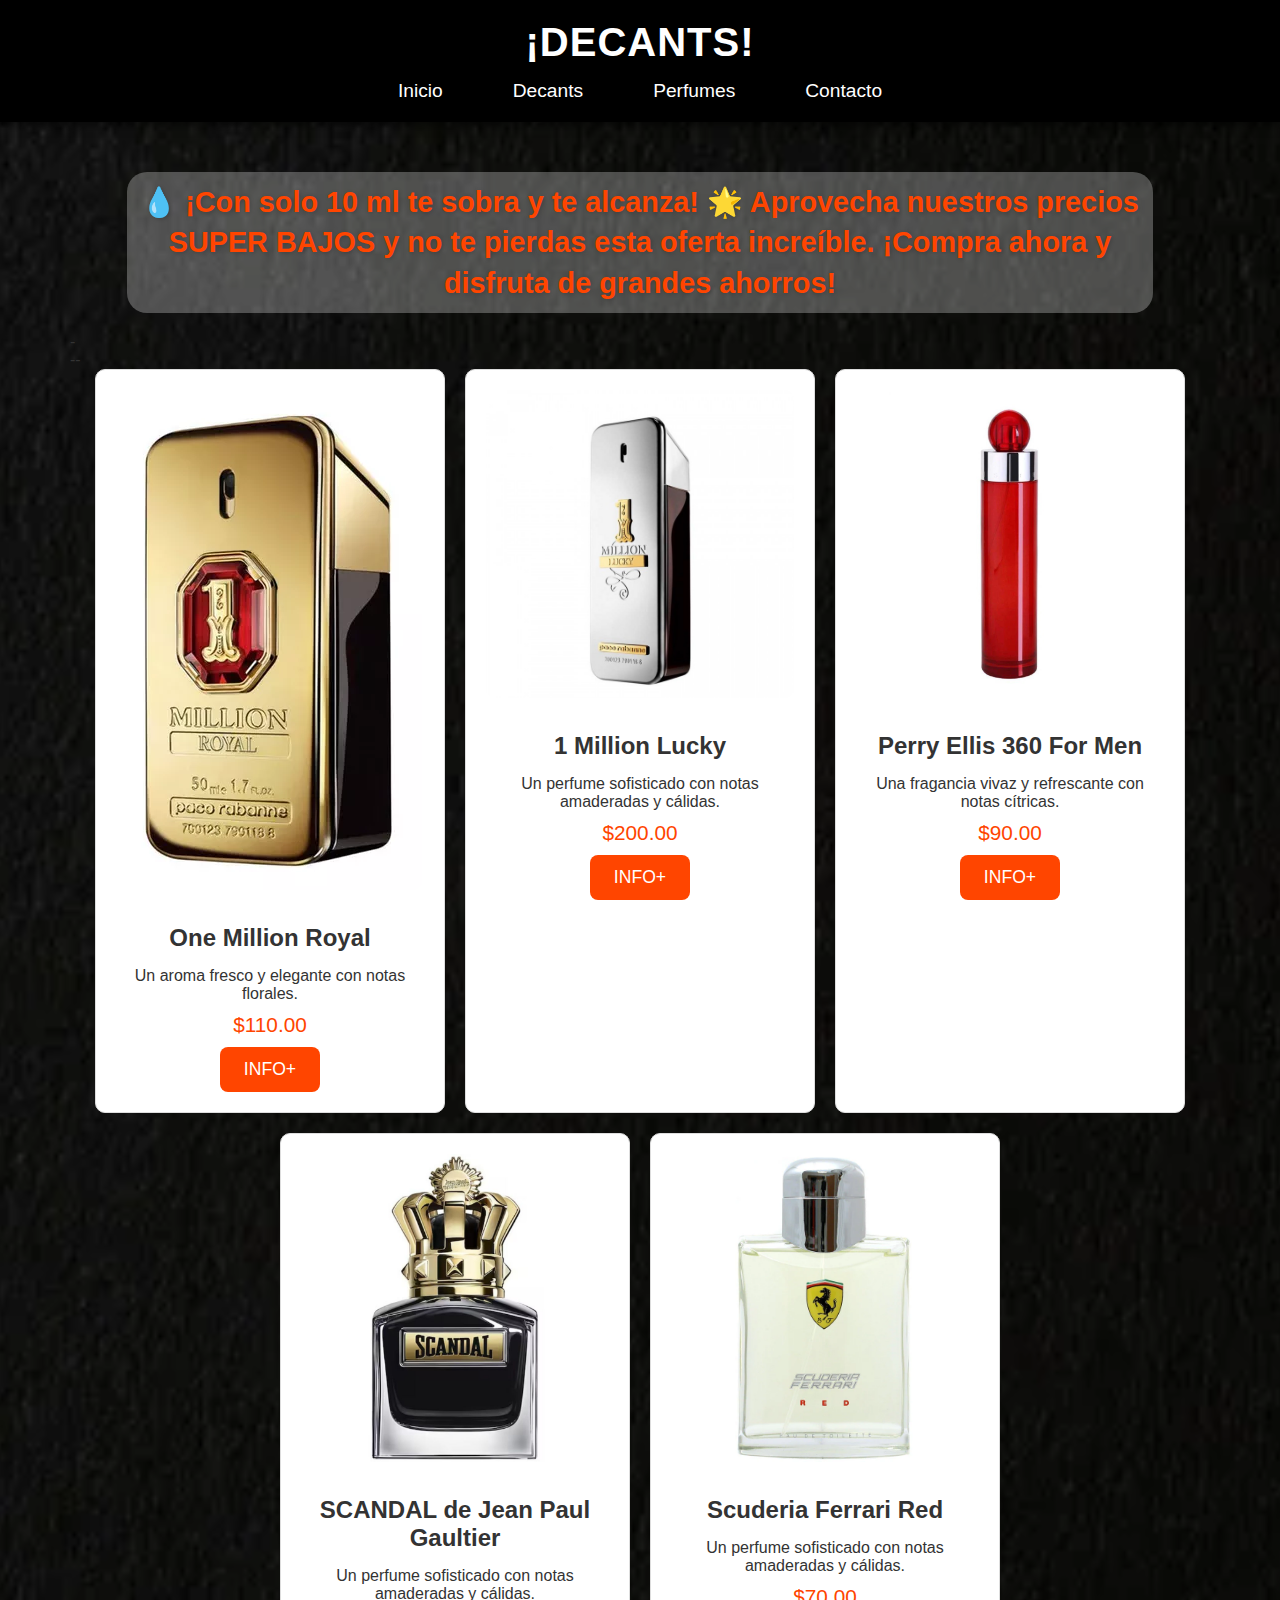
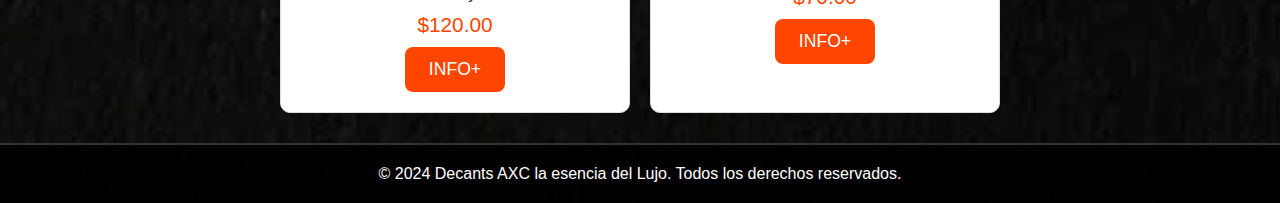
<file: pagina html.html>
<!DOCTYPE html>
<html lang="es">
<head>
    <meta charset="UTF-8">
    <meta name="viewport" content="width=device-width, initial-scale=1.0">
    <title>Decants AXC</title>
    <link rel="stylesheet" href="style.css">
    <script>
        document.addEventListener('DOMContentLoaded', () => {
            // Aplica la clase 'loaded' después de que la página haya terminado de cargarse
            document.body.classList.add('loaded');

            // Maneja la transición al hacer clic en los enlaces
            const links = document.querySelectorAll('a');
            links.forEach(link => {
                link.addEventListener('click', (e) => {
                    e.preventDefault();
                    const targetUrl = link.getAttribute('href');
                    document.body.classList.remove('loaded');
                    setTimeout(() => {
                        window.location.href = targetUrl;
                    }, 500); // Tiempo de la transición en milisegundos
                });
            });
        });
    </script>
</head>
<body>
    <header>
        <h1>¡DECANTS!</h1>
        <nav>
            <ul>
                <li><a href="index.html">Inicio</a></li>
                <li><a href="pagina html.html">Decants</a></li>
                <li><a href="Ventape.html">Perfumes</a></li>
                <li><a href="nosotros.html">Contacto</a></li>
            </ul>
        </nav>
    </header>
    <main>
        <section id="home">
          
        </section>
        
        <section id="products">
            <h2>💧 ¡Con solo 10 ml te sobra y te alcanza! 🌟 Aprovecha nuestros precios SUPER BAJOS y no te pierdas esta oferta increíble. ¡Compra ahora y disfruta de grandes ahorros!</h2>
            <div>-</div>
            <div>--
            </div>
            <div class="product-grid">
                <!-- Producto 1 -->
                <div class="product-card">
                    <img src="millon.webp" alt="Perfume Floral">
                    <h3>One Million Royal</h3>
                    <p>Un aroma fresco y elegante con notas florales.</p>
                    <span>$110.00</span>
                    <button onclick="window.location.href='boton1.html'">INFO+</button>
                </div>
                <!-- Producto 2 -->
                <div class="product-card">
                    <img src="lucky.jpg" alt="Perfume Amaderado">
                    <h3>1 Million Lucky</h3>
                    <p>Un perfume sofisticado con notas amaderadas y cálidas.</p>
                    <span>$200.00</span>
                    <button onclick="window.location.href='boton2.html'">INFO+</button>
                </div>
                <!-- Producto 3 -->
                <div class="product-card">
                    <img src="perrys.jpeg" alt="Perfume Cítrico">
                    <h3>Perry Ellis 360 For Men</h3>
                    <p>Una fragancia vivaz y refrescante con notas cítricas.</p>
                    <span>$90.00</span>
                    <button onclick="window.location.href='boton3.html'">INFO+</button>
                </div>
                <!-- Producto 4 -->
                <div class="product-card">
                    <img src="scandal.jpg" alt="Perfume Amaderado">
                    <h3>SCANDAL de Jean Paul Gaultier</h3>
                    <p>Un perfume sofisticado con notas amaderadas y cálidas.</p>
                    <span>$120.00</span>
                    <button onclick="window.location.href='SCANDAL.html'">INFO+</button>
                </div>
                <!-- Producto 5 -->
                <div class="product-card">
                    <img src="ferrari.webp" alt="Perfume Amaderado">
                    <h3>Scuderia Ferrari Red</h3>
                    <p>Un perfume sofisticado con notas amaderadas y cálidas.</p>
                    <span>$70.00</span>
                    <button onclick="window.location.href='perfume scuderia Ferrari.html'">INFO+</button>
                </div>
            </div>
        </section>
        
        <section id="about">
            <h2></h2>
            <p></p>
        </section>
    </main>
    
    <footer>
        <p>&copy; 2024 Decants AXC la esencia del Lujo. Todos los derechos reservados.</p>
    </footer>
</body>
</html>
</file>
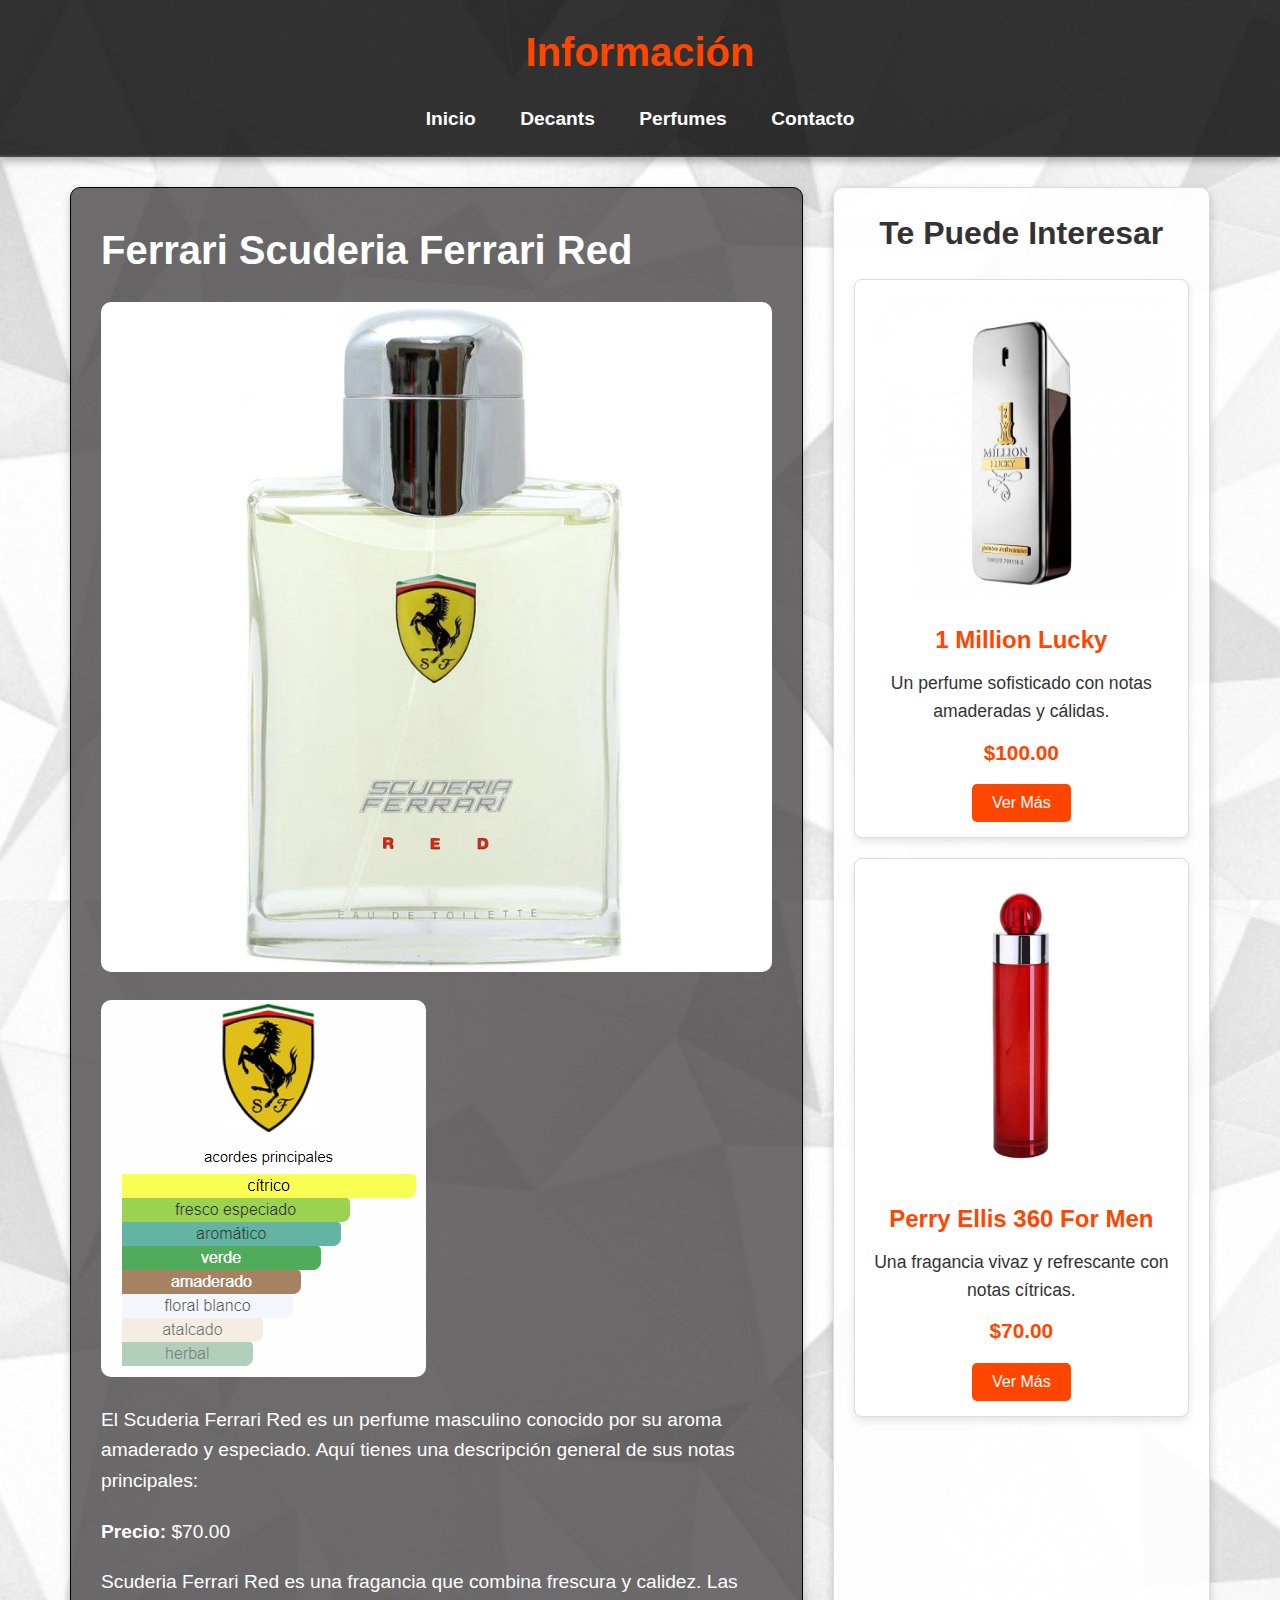
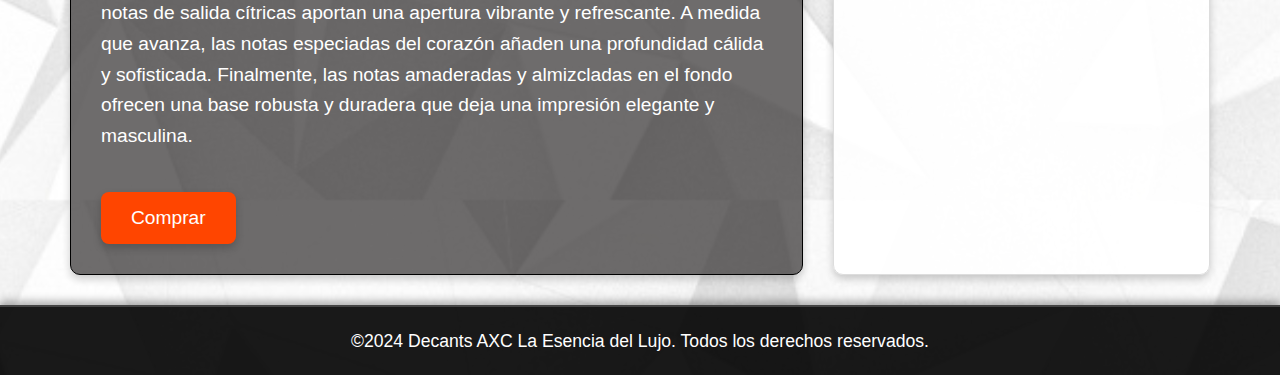
<file: perfume scuderia Ferrari.html>
<!DOCTYPE html>
<html lang="es">
<head>
    <meta charset="UTF-8">
    <meta name="viewport" content="width=device-width, initial-scale=1.0">
    <title>Scuderia Ferrari RED - Información</title>
    <link rel="stylesheet" href="style7 ferrai.css">
</head>
<body>
    <header>
        <h1>Información</h1>
        <nav>
            <ul>
                <li><a href="index.html">Inicio</a></li>
                <li><a href="pagina html.html">Decants</a></li>
                <li><a href="Ventape.html">Perfumes</a></li>
                <li><a href="nosotros.html">Contacto</a></li>
            </ul>
        </nav>
    </header>
    <main>
        <div class="product-details-container">
            <section class="product-details">
                <h2>Ferrari Scuderia Ferrari Red</h2>
                <img src="ferrari.webp" alt="ferrari">
                <img src="ferrari aroma.PNG" alt="AROMA">
                <p>El Scuderia Ferrari Red es un perfume masculino conocido por su aroma amaderado y especiado. Aquí tienes una descripción general de sus notas principales:</p>
                <p><strong>Precio:</strong> $70.00</p>
                <p>Scuderia Ferrari Red es una fragancia que combina frescura y calidez. Las notas de salida cítricas aportan una apertura vibrante y refrescante. A medida que avanza, las notas especiadas del corazón añaden una profundidad cálida y sofisticada. Finalmente, las notas amaderadas y almizcladas en el fondo ofrecen una base robusta y duradera que deja una impresión elegante y masculina.</p>
                <button onclick="window.location.href='https://www.paypal.com/ncp/payment/MUWPHAPRXWPWG'">Comprar</button>
            </section>
            <aside class="related-products">
                <h2>Te Puede Interesar</h2>
                <div class="related-product-card">
                    <img src="lucky.jpg" alt="1 Million Lucky">
                    <h3>1 Million Lucky</h3>
                    <p>Un perfume sofisticado con notas amaderadas y cálidas.</p>
                    <span>$100.00</span>
                    <button onclick="window.location.href='boton2.html'">Ver Más</button>
                </div>
                <div class="related-product-card">
                    <img src="perrys.jpeg" alt="Perry Ellis 360 For Men">
                    <h3>Perry Ellis 360 For Men</h3>
                    <p>Una fragancia vivaz y refrescante con notas cítricas.</p>
                    <span>$70.00</span>
                    <button onclick="window.location.href='boton3.html'">Ver Más</button>
                </div>
            </aside>
        </div>
    </main>
    <footer>
        <p>&copy;2024 Decants AXC La Esencia del Lujo. Todos los derechos reservados.</p>
    </footer>
</body>
</html>
</file>
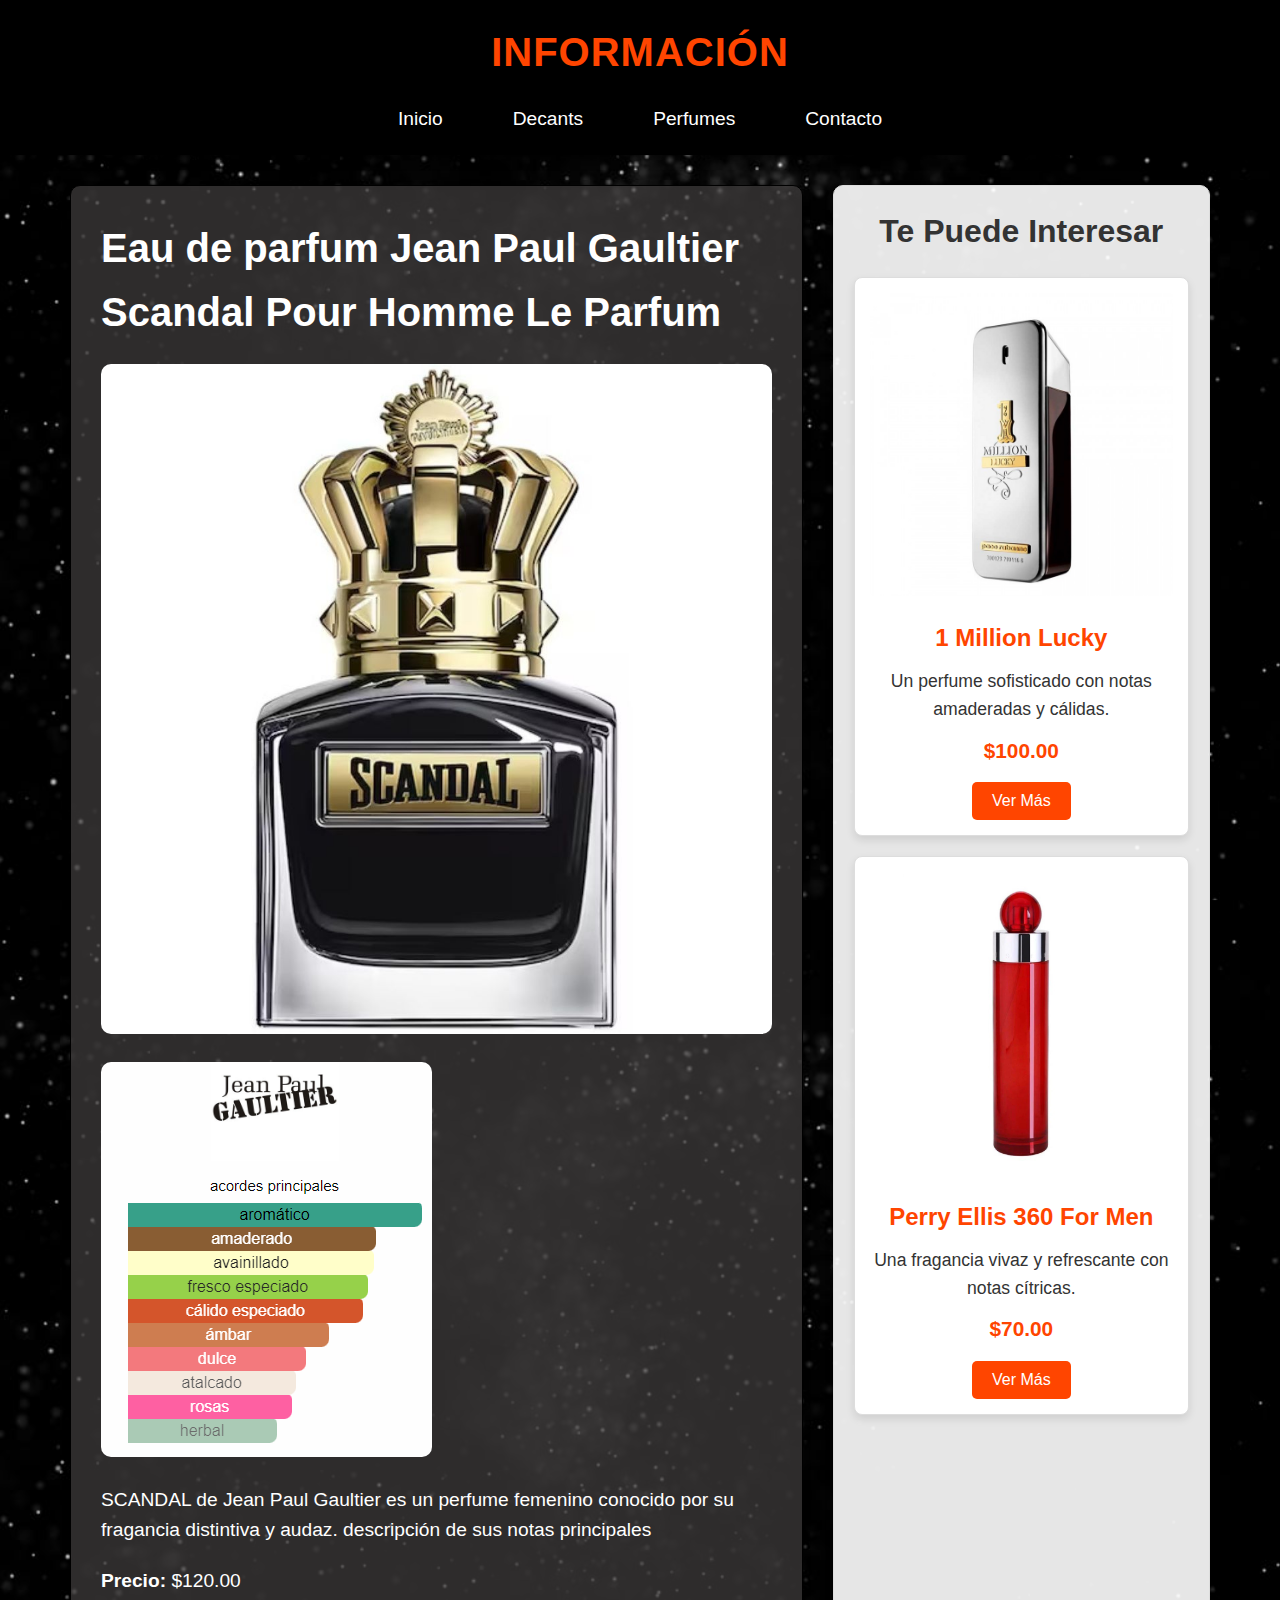
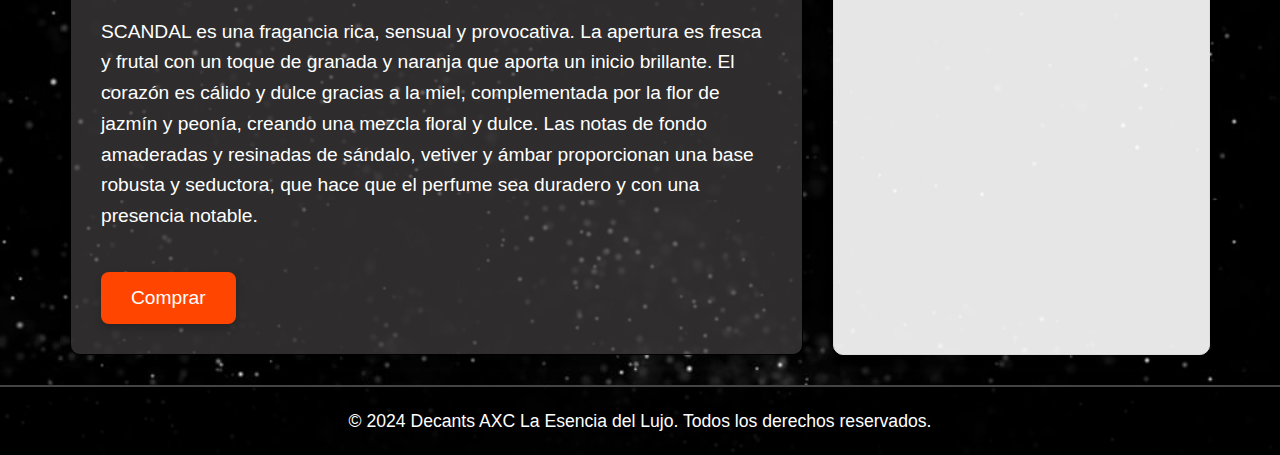
<file: SCANDAL.html>
<!DOCTYPE html>
<html lang="es">
<head>
    <meta charset="UTF-8">
    <meta name="viewport" content="width=device-width, initial-scale=1.0">
    <title>Scandal De Jean Paul - Información</title>
    <link rel="stylesheet" href="style6 scandal.css">
</head>
<body>
    <header>
        <h1>Información</h1>
        <nav>
            <ul>
                <li><a href="index.html">Inicio</a></li>
                <li><a href="pagina html.html">Decants</a></li>
                <li><a href="Ventape.html">Perfumes</a></li>
                <li><a href="nosotros.html">Contacto</a></li>
            </ul>
        </nav>
    </header>
    <main>
        <div class="product-details-container">
            <section class="product-details">
                <h2>
                    Eau de parfum Jean Paul Gaultier Scandal Pour Homme Le Parfum</h2>
                <img src="scandal.jpg" alt="scandal">
                <img src="aroma scandal.PNG" alt="">
                <p>SCANDAL de Jean Paul Gaultier es un perfume femenino conocido por su fragancia distintiva y audaz. 
                    descripción de sus notas principales</p>
                <p><strong>Precio:</strong> $120.00</p>
                <p>SCANDAL es una fragancia rica, sensual y provocativa. La apertura es fresca y frutal con un toque de granada y naranja que aporta un inicio brillante. El corazón es cálido y dulce gracias a la miel, complementada por la flor de jazmín y peonía, creando una mezcla floral y dulce. Las notas de fondo amaderadas y resinadas de sándalo, vetiver y ámbar proporcionan una base robusta y seductora, que hace que el perfume sea duradero y con una presencia notable.</p>
                <button onclick="window.location.href='https://www.paypal.com/ncp/payment/RMKY92A7AKYV4'">Comprar</button>
            </section>
            <aside class="related-products">
                <h2>Te Puede Interesar</h2>
                <div class="related-product-card">
                    <img src="lucky.jpg" alt="1 Million Lucky">
                    <h3>1 Million Lucky</h3>
                    <p>Un perfume sofisticado con notas amaderadas y cálidas.</p>
                    <span>$100.00</span>
                    <button onclick="window.location.href='boton2.html'">Ver Más</button>
                </div>
                <div class="related-product-card">
                    <img src="perrys.jpeg" alt="Perry Ellis 360 For Men">
                    <h3>Perry Ellis 360 For Men</h3>
                    <p>Una fragancia vivaz y refrescante con notas cítricas.</p>
                    <span>$70.00</span>
                    <button onclick="window.location.href='boton3.html'">Ver Más</button>
                </div>
            </aside>
        </div>
    </main>
    <footer>
        <p>&copy; 2024 Decants AXC La Esencia del Lujo. Todos los derechos reservados.</p>
    </footer>
</body>
</html>
</file>
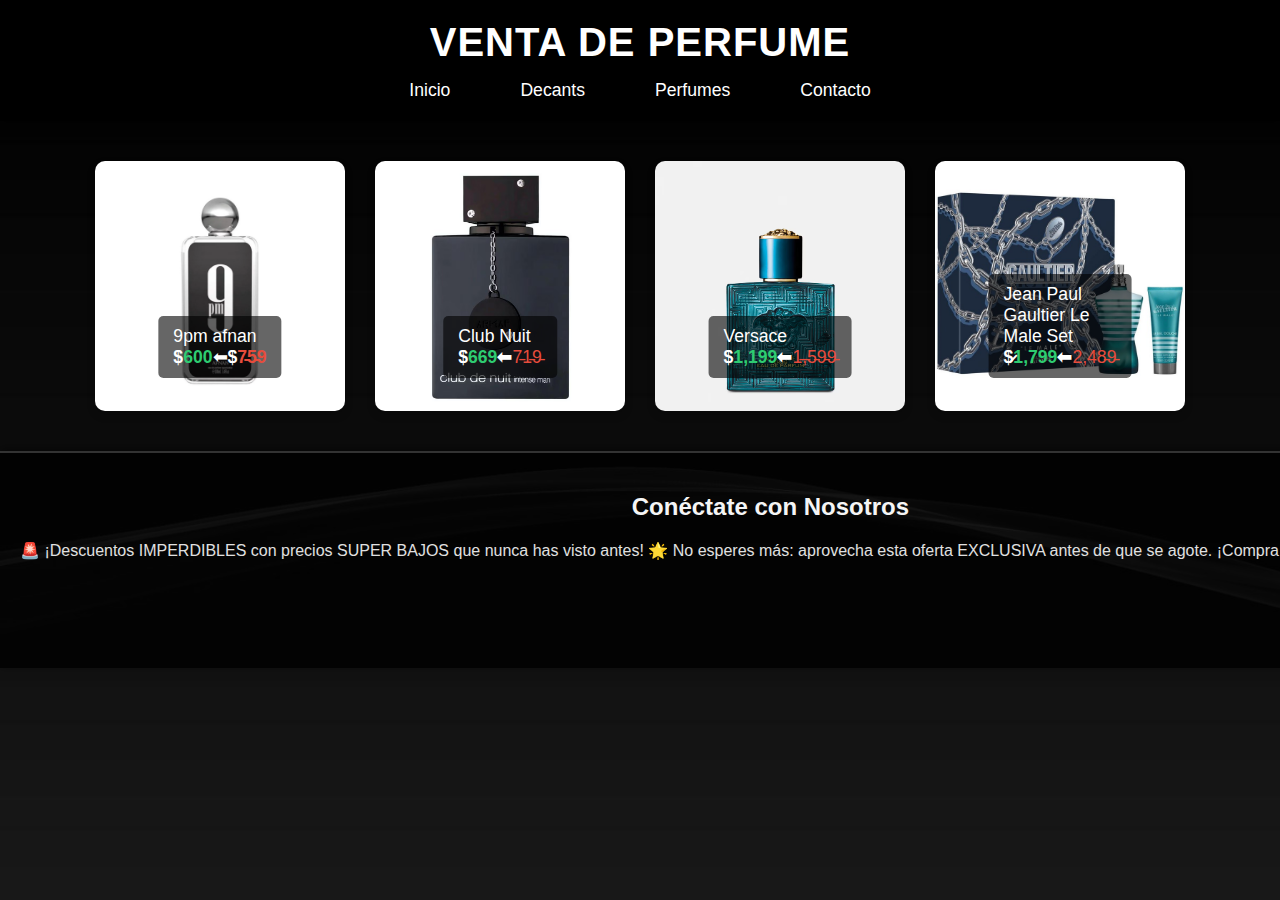
<file: Ventape.html>
<!DOCTYPE html>
<html lang="es">
<head>
    <meta charset="UTF-8">
    <meta name="viewport" content="width=device-width, initial-scale=1.0">
    <title>Compra De Perfumes</title>
    <link rel="stylesheet" href="stylevp.css">
</head>
<body>
    <header>
        <h1>Venta De Perfume</h1>
        <nav>
            <ul>
                <li><a href="index.html">Inicio</a></li>
                <li><a href="pagina html.html">Decants</a></li>
                <li><a href="Ventape.html">Perfumes</a></li>
                <li><a href="nosotros.html">Contacto</a></li>
            </ul>
        </nav>
    </header>
    
    <main>
        <div class="perfume-container">
            <a href="detalle9pm.html" class="perfume" data-hover="9pm.webp" style="background-image: url('9pm2.webp');">
                <p>9pm afnan<br><span class="price">$<span class="green">600</span></span>⬅<span class="price">$<span class="red">7̵5̵9</span></span></p>
            </a>
            <a href="detalleclub.html" class="perfume" data-hover="club2.webp" style="background-image: url('club1.webp');">
                <p>Club Nuit<br><span class="price">$<span class="green">669</span>⬅</span><span class="red">7̵1̵9̵</span> </p>
            </a>
            <a href="detalleversace.html" class="perfume" data-hover="versace1.webp" style="background-image: url('versace2.jpg');">
                <p>Versace<br><span class="price">$<span class="green">1,199</span>⬅</span></span><span class="red">1̵,̵5̵9̵9̵</span></p>
            </a>
            <a href="detallelemale.html" class="perfume" data-hover="lemale1.avif" style="background-image: url('lemale2.webp');">
                <p>Jean Paul Gaultier Le Male Set<br><span class="price">$<span class="green">̷1,799</span>⬅</span class="red"</span><span class="red">2,48̵9̵</span></p>
            </a>
        </div>
    </main>
    
    <!-- Sección del footer -->
    <footer class="footer">
        <div class="footer-content">
            <h2>Conéctate con Nosotros</h2>
            <p>🚨 ¡Descuentos IMPERDIBLES con precios SUPER BAJOS que nunca has visto antes! 🌟 No esperes más: aprovecha esta oferta EXCLUSIVA antes de que se agote. ¡Compra ahora y ahorra a lo grande! 💥🛒</p>
            <div class="social-links">
                <a href="#" aria-label="Facebook"><i class="fab fa-facebook-f"></i></a>
                <a href="#" aria-label="Instagram"><i class="fab fa-instagram"></i></a>
                <a href="#" aria-label="Twitter"><i class="fab fa-twitter"></i></a>
            </div>
        </div>
    </footer>
    
    <script src="script.js"></script>
</body>
</html>
</file>
<file: style nosotros.css>
/* Estilos generales */
body {
    font-family: 'Helvetica Neue', Arial, sans-serif;
    background-color: #f4f4f4; /* Color de fondo suave */
    color: #333333;
    margin: 0;
    padding: 0;
    overflow-x: hidden; /* Evita el scroll horizontal */
    transition: background-color 0.3s ease; /* Transición para el fondo */
}

/* Header */
header {
    background-color: #000; /* Fondo negro */
    color: #fff;
    padding: 20px 0;
    text-align: center;
    border-bottom: 2px solid rgba(68, 68, 68, 0.5); /* Línea inferior con opacidad */
    box-shadow: 0 4px 8px rgba(0, 0, 0, 0.3); /* Sombra sutil */
    position: relative;
    z-index: 1000;
}

header h1 {
    margin: 0;
    font-size: 2.5em;
    font-weight: 700;
    letter-spacing: 1px; /* Espaciado entre letras para un efecto elegante */
    text-transform: uppercase; /* Mayúsculas para un impacto visual */
    transition: color 0.3s ease, text-shadow 0.3s ease; /* Transición suave para color y sombra */
}

header h1:hover {
    color: #ff4500; /* Cambio de color al pasar el ratón */
    text-shadow: 0 4px 8px rgba(255, 255, 255, 0.6); /* Sombra de texto al pasar el ratón */
}

/* Navegación */
nav ul {
    list-style: none;
    padding: 0;
    margin: 15px 0 0;
    display: flex;
    justify-content: center;
    gap: 20px; /* Espaciado entre los elementos de navegación */
}

nav ul li {
    display: inline;
}

nav ul li a {
    color: #fff;
    text-decoration: none;
    font-size: 1.2em;
    font-weight: 500;
    padding: 10px 15px; /* Padding para un área de clic más grande */
    border-radius: 20px; /* Bordes redondeados para un estilo moderno */
    transition: color 0.3s ease, background-color 0.3s ease, transform 0.3s ease; /* Transiciones suaves */
}

nav ul li a:hover {
    color: #ff4500; /* Color de enlace en hover */
    background-color: rgba(255, 255, 255, 0.1); /* Fondo blanco translúcido en hover */
    transform: translateY(-3px); /* Efecto de elevación al pasar el cursor */
}

/* Sección de Contacto */
#contact {
    background-color: #fff;
    padding: 60px 20px;
    text-align: center;
    position: relative;
    z-index: 1;
}

#contact h2 {
    font-size: 2.5em;
    margin-bottom: 20px;
    color: #333; /* Color del título */
}

#contact p {
    font-size: 1.2em;
    margin-bottom: 40px;
    color: #666; /* Color del texto */
}

/* Contenedor de Imágenes de Contacto */
.contact-container {
    display: flex;
    flex-wrap: wrap;
    justify-content: center;
    gap: 20px;
}

/* Item de Contacto */
.contact-item {
    background-color: #fff;
    border-radius: 12px;
    box-shadow: 0 4px 12px rgba(0, 0, 0, 0.1);
    padding: 20px;
    width: 280px;
    text-align: center;
    transition: transform 0.3s ease, box-shadow 0.3s ease; /* Transiciones suaves */
}

.contact-item img {
    max-width: 100%;
    height: auto;
    border-radius: 8px;
    margin-bottom: 15px;
}

.contact-item h3 {
    margin: 15px 0;
    font-size: 1.5em;
    font-weight: 600;
    color: #333; /* Color del título del contacto */
}

.contact-item p {
    font-size: 1em;
    color: #666;
}

/* Botón CTA */
.cta-button {
    background-color: #ff4500; /* Color de fondo llamativo para el botón */
    color: #fff;
    text-decoration: none;
    padding: 12px 24px; /* Tamaño mayor para el botón */
    border-radius: 8px; /* Bordes más redondeados */
    font-size: 1em;
    font-weight: 600; /* Peso de fuente más destacado */
    transition: background-color 0.3s ease, transform 0.3s ease, box-shadow 0.3s ease, letter-spacing 0.3s ease; /* Transiciones suaves */
    display: inline-block;
    text-align: center;
    position: relative;
    overflow: hidden;
    z-index: 1; /* Coloca el botón sobre otros elementos */
}

.cta-button::before {
    content: ''; /* Crear un pseudo-elemento antes del contenido del botón */
    position: absolute;
    top: 50%;
    left: 50%;
    width: 300%; /* Tamaño del relleno de efecto */
    height: 300%;
    background: rgba(255, 255, 255, 0.2); /* Color y opacidad del relleno */
    transform: translate(-50%, -50%) scale(0);
    border-radius: 50%;
    transition: transform 0.5s ease; /* Transición suave para el relleno */
    z-index: 0; /* Coloca el pseudo-elemento detrás del texto */
}

.cta-button:hover::before {
    transform: translate(-50%, -50%) scale(1); /* Escala el relleno al pasar el ratón */
}

.cta-button:hover {
    background-color: #e03d00; /* Color de fondo más oscuro al pasar el ratón */
    transform: scale(1.1); /* Efecto de aumento al pasar el ratón */
    box-shadow: 0 8px 24px rgba(0, 0, 0, 0.4); /* Sombra más intensa al pasar el ratón */
    letter-spacing: 1px; /* Espaciado de letras aumentado */
}

.cta-button span {
    position: relative;
    z-index: 1; /* Coloca el texto sobre el relleno */
}

/* Footer */
footer {
    background-color: rgba(0, 0, 0, 0.9);
    color: #fff;
    text-align: center;
    padding: 20px 0;
    border-top: 2px solid #444;
    margin-top: 40px;
    box-shadow: 0 -4px 8px rgba(0, 0, 0, 0.3); /* Sombra sutil en la parte superior */
}
</file>
<file: stylevp.css>
/* Estilos generales */
body {
    font-family: 'Helvetica Neue', Arial, sans-serif;
    margin: 0;
    padding: 0;
    box-sizing: border-box;
    background-image: url('dora.jpg');
    background-size: cover;
    background-attachment: fixed;
    color: #333;
}

/* Estilos del header */
header {
    background-color: #000; /* Fondo negro */
    color: #fff;
    padding: 20px 0;
    text-align: center;
    position: relative;
    z-index: 1000;
    box-shadow: 0 4px 8px rgba(0, 0, 0, 0.5); /* Sombra más pronunciada */
}

/* Estilo del título del header */
header h1 {
    margin: 0;
    font-size: 2.5em;
    font-weight: 700;
    letter-spacing: 1px; /* Espaciado entre letras para una apariencia más refinada */
    text-transform: uppercase; /* Mayúsculas para mayor impacto */
    position: relative;
    z-index: 2;
    /* Añadir una transición para la sombra del texto */
    transition: text-shadow 0.3s ease;
}

header h1:hover {
    text-shadow: 0 4px 8px rgba(255, 255, 255, 0.6); /* Sombra del texto en hover */
}

/* Navegación */
nav {
    margin-top: 15px;
}

nav ul {
    list-style: none;
    padding: 0;
    margin: 0;
    display: flex;
    justify-content: center;
    gap: 30px; /* Mayor espacio entre los elementos de la lista */
}

nav ul li {
    display: inline;
}

nav ul li a {
    color: #fff;
    text-decoration: none;
    font-size: 1.1em;
    padding: 10px 20px; /* Mayor padding para un área de clic más grande */
    border-radius: 30px; /* Bordes redondeados para botones más modernos */
    transition: background-color 0.3s ease, color 0.3s ease, transform 0.3s ease; /* Transiciones suaves */
    position: relative; /* Para efectos de pseudo-elementos */
    font-weight: 500; /* Un poco más de peso para los enlaces */
}

nav ul li a::before {
    content: "";
    position: absolute;
    bottom: 0;
    left: 50%;
    transform: translateX(-50%);
    width: 0;
    height: 3px;
    background-color: #fff;
    transition: width 0.3s ease;
}

nav ul li a:hover::before {
    width: 100%;
}

nav ul li a:hover {
    background-color: rgba(255, 255, 255, 0.2); /* Fondo blanco translúcido en el hover */
    color: #fff;
    transform: translateY(-3px); /* Efecto de elevación al pasar el cursor */
}

/* Estilos del footer */
.footer {
    width: 100%;
    background: rgba(0, 0, 0, 0.8);
    color: #f5f5f5;
    text-align: center;
    padding: 40px 20px;
    box-shadow: 0 -2px 10px rgba(0, 0, 0, 0.5);
    border-top: 2px solid #333;
    overflow: hidden;
}

.footer-content {
    display: inline-block;
    white-space: nowrap;
    animation: slide 20s linear infinite;
    font-size: 1em;
}

/* Estilo del texto en el footer */
.footer h2 {
    margin-top: 0;
    font-size: 1.5em;
    color: #f5f5f5;
    font-weight: 600;
}

.footer p {
    margin: 10px 0;
    color: #e0e0e0;
    font-size: 1em;
}

.footer a {
    color: #f5f5f5;
    text-decoration: none;
    font-weight: 500;
    transition: color 0.3s ease;
}

.footer a:hover {
    color: #d0d0d0;
}

/* Animación de deslizamiento para el texto del footer */
@keyframes slide {
    0% { transform: translateX(100%); }
    100% { transform: translateX(-100%); }
}

/* Sección de enlaces sociales */
.footer .social-links {
    margin: 20px 0;
}

.footer .social-links a {
    margin: 0 10px;
    font-size: 1.5em;
    color: #f5f5f5;
    transition: color 0.3s ease;
}

.footer .social-links a:hover {
    color: #e9e9e9;
    text-shadow: 0 0 5px rgba(0, 0, 0, 0.3);
}

/* Estilos de la sección de bienvenida */
.welcome {
    padding: 60px 20px;
    background: #fff;
    text-align: center;
    position: relative;
    border-bottom: 2px solid #e0e0e0;
}

.welcome-content {
    max-width: 800px;
    margin: 0 auto;
}

.welcome h2 {
    margin: 0 0 20px;
    font-size: 2.2em;
    color: #333;
}

.welcome p {
    margin: 0;
    font-size: 1.1em;
    line-height: 1.6;
    color: #666;
}

/* Estilos del contenedor de perfumes */
.perfume-container {
    display: flex;
    justify-content: center;
    gap: 30px;
    padding: 40px 20px;
    margin-top: 40px;
    flex-wrap: wrap;
    max-width: 1200px;
    margin: 0 auto;
}

.perfume {
    position: relative;
    width: 250px;
    height: 250px;
    background-size: cover;
    background-position: center;
    border-radius: 10px;
    box-shadow: 0 4px 8px rgba(0, 0, 0, 0.2);
    transition: transform 0.3s ease, box-shadow 0.3s ease;
    overflow: hidden;
    cursor: pointer;
    text-decoration: none;
}

.perfume::before {
    content: "";
    position: absolute;
    top: 0;
    left: 0;
    width: 100%;
    height: 100%;
    background-size: cover;
    background-position: center;
    opacity: 0;
    transition: opacity 0.3s ease;
    z-index: 1;
}

.perfume:hover {
    transform: scale(1.05);
    box-shadow: 0 6px 12px rgba(0, 0, 0, 0.3);
}

.perfume:hover::before {
    opacity: 1;
    background-image: url(attr(data-hover));
}

.perfume p {
    position: absolute;
    bottom: 15px;
    left: 50%;
    transform: translateX(-50%);
    color: #fff;
    background: rgba(0, 0, 0, 0.6);
    padding: 10px 15px;
    border-radius: 5px;
    font-size: 1.1em;
    z-index: 2;
}

/* Estilo para los números en rojo y verde */
.red {
    color: #e74c3c; /* Rojo más brillante */
}

.green {
    color: #2ecc71; /* Verde más brillante */
}

/* Estilos de la clase para precios */
.price {
    font-weight: bold;
}
</file>
<file: style2.css>
/* Reset básico */
* {
    margin: 0;
    padding: 0;
    box-sizing: border-box;
}

/* Estilos generales */
html, body {
    font-family: Arial, sans-serif;
    line-height: 1.6;
    color: #333;
    background-image: url(PACO-05-000264-3.png);
    background-size: cover; /* Asegura que la imagen de fondo cubra toda el área */
    background-position: center; /* Centra la imagen de fondo */
    height: 100%;
    margin: 0;
}

/* Header */
header {
    background-color: rgba(0, 0, 0, 0.8); /* Fondo oscuro con opacidad para un efecto elegante */
    color: #ffffff;
    padding: 20px 30px; /* Más padding para el encabezado */
    text-align: center;
    border-bottom: 2px solid #444; /* Línea inferior para separar el encabezado del resto del contenido */
    box-shadow: 0 4px 8px rgba(0, 0, 0, 0.3); /* Sombra sutil para dar profundidad */
}

header h1 {
    margin: 0;
    font-size: 2.5em; /* Tamaño de fuente mayor para el título */
    font-weight: 700; /* Peso de fuente mayor para mayor impacto */
    color: #ff4500; /* Color llamativo para el título */
}

/* Navegación */
nav ul {
    list-style: none;
    padding: 0;
    margin: 20px 0 0;
}

nav ul li {
    display: inline;
    margin: 0 20px; /* Espaciado más amplio entre los elementos de navegación */
}

nav ul li a {
    color: #ffffff;
    text-decoration: none;
    font-weight: bold;
    font-size: 1.2em; /* Tamaño de fuente mayor para los enlaces */
    transition: color 0.3s ease; /* Transición suave para el cambio de color */
}

nav ul li a:hover {
    color: #ff6347; /* Color de enlace destacado al pasar el ratón */
    text-decoration: underline;
}

/* Main */
main {
    padding: 30px;
    max-width: 1200px;
    margin: 0 auto;
}

/* Contenedor de detalles del producto */
.product-details-container {
    display: flex;
    gap: 30px;
    justify-content: space-between;
}

/* Detalles del producto */
.product-details {
    flex: 2;
    background-color: rgba(106, 112, 18, 0.75); /* Fondo semi-transparente */
    border: 1px solid #000000;
    border-radius: 10px; /* Bordes más redondeados para un diseño moderno */
    padding: 30px; /* Más padding para un aspecto espacioso */
    box-shadow: 0 4px 8px rgba(0, 0, 0, 0.2); /* Sombra sutil para dar profundidad */
}

.product-details h2 {
    margin-bottom: 20px;
    color: #fff; /* Color del texto más claro para contrastar con el fondo */
    font-size: 2.5em; /* Tamaño de fuente mayor para el título de la sección */
    font-weight: 600; /* Peso de fuente mayor para el título */
}

.product-details img {
    max-width: 100%;
    height: auto;
    border-radius: 10px; /* Bordes redondeados para la imagen */
    margin-bottom: 20px; /* Espacio más grande debajo de la imagen */
}

.product-details p {
    margin-bottom: 20px;
    color: #fff; /* Color del texto más claro para una mejor legibilidad sobre el fondo oscuro */
    font-size: 1.2em; /* Tamaño de fuente ligeramente mayor */
}

/* Botón INFO+ */
.product-details button {
    background-color: #ff4500; /* Color de fondo llamativo */
    color: #fff;
    border: none;
    padding: 15px 30px; /* Más padding para un botón más grande */
    border-radius: 8px; /* Bordes más redondeados */
    cursor: pointer;
    font-size: 1.2em; /* Tamaño de fuente mayor para el botón */
    transition: background-color 0.3s ease, transform 0.3s ease;
    margin-top: 20px; /* Espaciado superior para separar el botón del contenido */
    box-shadow: 0 4px 8px rgba(0, 0, 0, 0.2); /* Sombra sutil para dar profundidad */
}

.product-details button:hover {
    background-color: #ff6347; /* Color de fondo más claro al pasar el ratón */
    transform: scale(1.05); /* Efecto de aumento al pasar el ratón */
}

/* Productos relacionados */
.related-products {
    flex: 1;
    background-color: rgba(255, 255, 255, 0.9); /* Fondo blanco con opacidad */
    border: 1px solid #ddd;
    border-radius: 10px; /* Bordes más redondeados */
    padding: 20px;
    box-shadow: 0 4px 8px rgba(0, 0, 0, 0.2); /* Sombra sutil para dar profundidad */
}

.related-products h2 {
    font-size: 2em; /* Tamaño de fuente mayor para el título de productos relacionados */
    color: #333; /* Color de texto oscuro para contraste */
    margin-bottom: 20px;
    text-align: center;
}

.related-product-card {
    background-color: #fff;
    border: 1px solid #ddd;
    border-radius: 8px;
    padding: 15px;
    margin-bottom: 20px;
    text-align: center;
    box-shadow: 0 4px 8px rgba(0, 0, 0, 0.1); /* Sombra sutil para dar profundidad */
}

.related-product-card img {
    max-width: 100%;
    border-radius: 5px;
    margin-bottom: 15px;
}

.related-product-card h3 {
    font-size: 1.5em; /* Tamaño de fuente mayor para el nombre del producto relacionado */
    color: #ff4500; /* Color llamativo para el nombre del producto */
    margin-bottom: 10px;
}

.related-product-card p {
    font-size: 1.1em; /* Tamaño de fuente para la descripción */
    color: #333;
    margin-bottom: 10px;
}

.related-product-card span {
    display: block;
    font-size: 1.3em; /* Tamaño de fuente para el precio */
    color: #ff4500; /* Color llamativo para el precio */
    font-weight: 600; /* Peso de fuente mayor para el precio */
    margin-bottom: 15px;
}

.related-product-card button {
    background-color: #ff4500; /* Color de fondo llamativo */
    color: #fff;
    border: none;
    padding: 10px 20px; /* Padding para el botón */
    border-radius: 5px; /* Bordes redondeados para el botón */
    cursor: pointer;
    font-size: 1em; /* Tamaño de fuente para el botón */
    transition: background-color 0.3s ease, transform 0.3s ease;
}

.related-product-card button:hover {
    background-color: #ff6347; /* Color de fondo más claro al pasar el ratón */
    transform: scale(1.05); /* Efecto de aumento al pasar el ratón */
}

/* Footer */
footer {
    background-color: rgba(0, 0, 0, 0.9); /* Fondo oscuro con opacidad para una apariencia elegante */
    color: #fff;
    text-align: center;
    padding: 20px 0; /* Más padding para el pie de página */
    border-top: 2px solid #444; /* Línea superior para separar el pie de página del contenido */
    position: relative;
    bottom: 0;
    width: 100%;
    box-shadow: 0 -4px 8px rgba(0, 0, 0, 0.3); /* Sombra sutil en la parte superior del pie de página */
}

footer p {
    font-size: 1.1em; /* Tamaño de fuente del pie de página */
    margin: 0;
}

footer .footer-content {
    max-width: 1200px;
    margin: 0 auto;
    padding: 0 20px;
}

footer .footer-content h3 {
    margin-bottom: 10px;
    font-size: 1.8em; /* Tamaño de fuente mayor para el título del pie de página */
    color: #ff4500; /* Color del título del pie de página */
}

footer .footer-content p {
    font-size: 1.1em;
    color: #ddd; /* Color de texto más claro para una mejor legibilidad */
}

footer .footer-content a {
    color: #ff4500; /* Color de enlace destacado */
    text-decoration: none;
    font-weight: bold;
    transition: color 0.3s ease; /* Transición suave para el cambio de color */
}

footer .footer-content a:hover {
    color: #fff; /* Color de enlace más claro al pasar el ratón */
    text-decoration: underline;
}
</file>
<file: style4 lucky.css>
/* Reset básico */
* {
    margin: 0;
    padding: 0;
    box-sizing: border-box;
}

/* Estilos generales */
html, body {
    font-family: Arial, sans-serif;
    line-height: 1.6;
    color: #333;
    background-image: url('plateado fondo.avif'); /* Asegúrate de que el nombre del archivo sea correcto */
    background-size: cover; /* Asegura que la imagen de fondo cubra toda el área */
    background-position: center; /* Centra la imagen de fondo */
    height: 100%;
    margin: 0;
}

/* Header */
header {
    background-color: rgba(0, 0, 0, 0.8); /* Fondo oscuro con opacidad para un efecto elegante */
    color: #ffffff;
    padding: 20px 30px; /* Más padding para el encabezado */
    text-align: center;
    border-bottom: 2px solid #444; /* Línea inferior para separar el encabezado del resto del contenido */
    box-shadow: 0 4px 8px rgba(0, 0, 0, 0.3); /* Sombra sutil para dar profundidad */
}

header h1 {
    margin: 0;
    font-size: 2.5em; /* Tamaño de fuente mayor para el título */
    font-weight: 700; /* Peso de fuente mayor para mayor impacto */
    color: #ff4500; /* Color llamativo para el título */
    transition: color 0.3s ease, text-shadow 0.3s ease; /* Transición suave para color y sombra */
}

header h1:hover {
    color: #ff6347; /* Cambio de color al pasar el ratón */
    text-shadow: 0 4px 8px rgba(255, 255, 255, 0.6); /* Sombra de texto al pasar el ratón */
}

/* Navegación */
nav ul {
    list-style: none;
    padding: 0;
    margin: 20px 0 0;
    display: flex;
    justify-content: center;
    gap: 20px; /* Espaciado más amplio entre los elementos de navegación */
}

nav ul li {
    display: inline;
}

nav ul li a {
    color: #ffffff;
    text-decoration: none;
    font-weight: bold;
    font-size: 1.2em; /* Tamaño de fuente mayor para los enlaces */
    padding: 10px 15px; /* Padding para un área de clic más grande */
    border-radius: 20px; /* Bordes redondeados para un estilo moderno */
    transition: color 0.3s ease, background-color 0.3s ease, transform 0.3s ease; /* Transiciones suaves */
}

nav ul li a:hover {
    color: #ff6347; /* Color de enlace destacado al pasar el ratón */
    background-color: rgba(255, 255, 255, 0.1); /* Fondo blanco translúcido en hover */
    text-decoration: underline;
    transform: translateY(-3px); /* Efecto de elevación al pasar el cursor */
}

/* Main */
main {
    padding: 30px;
    max-width: 1200px;
    margin: 0 auto;
}

/* Contenedor de detalles del producto */
.product-details-container {
    display: flex;
    gap: 30px;
    justify-content: space-between;
    flex-wrap: wrap; /* Asegura que el contenido se ajuste en pantallas más pequeñas */
}

/* Detalles del producto */
.product-details {
    flex: 2;
    background-color: rgba(61, 59, 59, 0.75); /* Fondo semi-transparente */
    border: 1px solid #000000;
    border-radius: 10px; /* Bordes más redondeados para un diseño moderno */
    padding: 30px; /* Más padding para un aspecto espacioso */
    box-shadow: 0 4px 8px rgba(0, 0, 0, 0.2); /* Sombra sutil para dar profundidad */
    position: relative;
    z-index: 1; /* Coloca el contenido sobre otros elementos si es necesario */
}

.product-details h2 {
    margin-bottom: 20px;
    color: #fff; /* Color del texto más claro para contrastar con el fondo */
    font-size: 2.5em; /* Tamaño de fuente mayor para el título de la sección */
    font-weight: 600; /* Peso de fuente mayor para el título */
    letter-spacing: 1px; /* Espaciado entre letras */
}

.product-details img {
    max-width: 100%;
    height: auto;
    border-radius: 10px; /* Bordes redondeados para la imagen */
    margin-bottom: 20px; /* Espacio más grande debajo de la imagen */
}

.product-details p {
    margin-bottom: 20px;
    color: #fff; /* Color del texto más claro para una mejor legibilidad sobre el fondo oscuro */
    font-size: 1.2em; /* Tamaño de fuente ligeramente mayor */
}

/* Botón INFO+ */
.product-details button {
    background-color: #ff4500; /* Color de fondo llamativo */
    color: #fff;
    border: none;
    padding: 15px 30px; /* Más padding para un botón más grande */
    border-radius: 8px; /* Bordes más redondeados */
    cursor: pointer;
    font-size: 1.2em; /* Tamaño de fuente mayor para el botón */
    transition: background-color 0.3s ease, transform 0.3s ease; /* Transiciones suaves */
    margin-top: 20px; /* Espaciado superior para separar el botón del contenido */
    box-shadow: 0 4px 8px rgba(0, 0, 0, 0.2); /* Sombra sutil para dar profundidad */
}

.product-details button:hover {
    background-color: #ff6347; /* Color de fondo más claro al pasar el ratón */
    transform: scale(1.05); /* Efecto de aumento al pasar el ratón */
}

/* Productos relacionados */
.related-products {
    flex: 1;
    background-color: rgba(255, 255, 255, 0.9); /* Fondo blanco con opacidad */
    border: 1px solid #ddd;
    border-radius: 10px; /* Bordes más redondeados */
    padding: 20px;
    box-shadow: 0 4px 8px rgba(0, 0, 0, 0.2); /* Sombra sutil para dar profundidad */
}

.related-products h2 {
    font-size: 2em; /* Tamaño de fuente mayor para el título de productos relacionados */
    color: #333; /* Color de texto oscuro para contraste */
    margin-bottom: 20px;
    text-align: center;
    letter-spacing: 1px; /* Espaciado entre letras */
}

.related-product-card {
    background-color: #fff;
    border: 1px solid #ddd;
    border-radius: 8px;
    padding: 15px;
    margin-bottom: 20px;
    text-align: center;
    box-shadow: 0 4px 8px rgba(0, 0, 0, 0.1); /* Sombra sutil para dar profundidad */
    transition: transform 0.3s ease; /* Transición suave para el efecto de aumento */
}

.related-product-card img {
    max-width: 100%;
    border-radius: 5px;
    margin-bottom: 15px;
}

.related-product-card h3 {
    font-size: 1.5em; /* Tamaño de fuente mayor para el nombre del producto relacionado */
    color: #ff4500; /* Color llamativo para el nombre del producto */
    margin-bottom: 10px;
}

.related-product-card p {
    font-size: 1.1em; /* Tamaño de fuente para la descripción */
    color: #333;
    margin-bottom: 10px;
}

.related-product-card span {
    display: block;
    font-size: 1.3em; /* Tamaño de fuente para el precio */
    color: #ff4500; /* Color llamativo para el precio */
    font-weight: 600; /* Peso de fuente mayor para el precio */
    margin-bottom: 15px;
}

.related-product-card button {
    background-color: #ff4500; /* Color de fondo llamativo */
    color: #fff;
    border: none;
    padding: 10px 20px; /* Padding para el botón */
    border-radius: 5px; /* Bordes redondeados para el botón */
    cursor: pointer;
    font-size: 1em; /* Tamaño de fuente para el botón */
    transition: background-color 0.3s ease, transform 0.3s ease; /* Transiciones suaves */
}

.related-product-card button:hover {
    background-color: #ff6347; /* Color de fondo más claro al pasar el ratón */
    transform: scale(1.05); /* Efecto de aumento al pasar el ratón */
}

/* Footer */
footer {
    background-color: rgba(0, 0, 0, 0.9); /* Fondo oscuro con opacidad para una apariencia elegante */
    color: #fff;
    text-align: center;
    padding: 20px 0; /* Más padding para el pie de página */
    border-top: 2px solid #444; /* Línea superior para separar el pie de página del contenido */
    position: relative;
    bottom: 0;
    width: 100%;
    box-shadow: 0 -4px 8px rgba(0, 0, 0, 0.3); /* Sombra sutil en la parte superior del pie de página */
}

footer p {
    font-size: 1.1em; /* Tamaño de fuente del pie de página */
    margin: 0;
}

footer .footer-content {
    max-width: 1200px;
    margin: 0 auto;
    padding: 0 20px;
}

footer .footer-content h3 {
    margin-bottom: 10px;
    font-size: 1.8em; /* Tamaño de fuente mayor para el título del pie de página */
    color: #ff4500; /* Color del título del pie de página */
}

footer .footer-content p {
    font-size: 1.1em;
    color: #ddd; /* Color de texto más claro para una mejor legibilidad */
}

footer .footer-content a {
    color: #ff4500; /* Color de enlace destacado */
    text-decoration: none;
    font-weight: bold;
    transition: color 0.3s ease; /* Transición suave para el cambio de color */
}

footer .footer-content a:hover {
    color: #fff; /* Color de enlace más claro al pasar el ratón */
    text-decoration: underline;
}
</file>
<file: style5 perrys .css>
/* Reset básico */
* {
    margin: 0;
    padding: 0;
    box-sizing: border-box;
}

/* Estilos generales */
html, body {
    font-family: Arial, sans-serif;
    line-height: 1.6;
    color: #333;
    background-image: url('360f.jpg');
    background-size: cover; /* Asegura que la imagen de fondo cubra toda el área */
    background-position: center; /* Centra la imagen de fondo */
    height: 100%;
    margin: 0;
}

/* Header */
header {
    background-color: rgba(0, 0, 0, 0.8); /* Fondo oscuro con opacidad para un efecto elegante */
    color: #ffffff;
    padding: 20px 30px;
    text-align: center;
    border-bottom: 2px solid #444;
    box-shadow: 0 4px 8px rgba(0, 0, 0, 0.3);
}

header h1 {
    margin: 0;
    font-size: 2.5em;
    font-weight: 700;
    color: #ff4500;
    transition: color 0.3s ease, text-shadow 0.3s ease; /* Transición suave para color y sombra */
}

header h1:hover {
    color: #ff6347; /* Color llamativo al pasar el ratón */
    text-shadow: 0 4px 8px rgba(255, 255, 255, 0.6); /* Sombra sutil en hover */
}

/* Navegación */
nav ul {
    list-style: none;
    padding: 0;
    margin: 20px 0 0;
    display: flex;
    justify-content: center;
    gap: 20px; /* Espaciado más amplio entre los elementos de navegación */
}

nav ul li {
    display: inline;
}

nav ul li a {
    color: #ffffff;
    text-decoration: none;
    font-weight: bold;
    font-size: 1.2em;
    padding: 10px 15px; /* Añadido padding para mayor área de clic */
    border-radius: 20px; /* Bordes redondeados */
    transition: color 0.3s ease, background-color 0.3s ease, transform 0.3s ease; /* Transiciones suaves */
}

nav ul li a:hover {
    color: #ff6347; /* Color destacado al pasar el ratón */
    background-color: rgba(255, 255, 255, 0.1); /* Fondo translúcido en hover */
    text-decoration: underline;
    transform: translateY(-3px); /* Efecto de elevación en hover */
}

/* Main */
main {
    padding: 30px;
    max-width: 1200px;
    margin: 0 auto;
}

/* Contenedor de detalles del producto */
.product-details-container {
    display: flex;
    gap: 30px;
    justify-content: space-between;
    flex-wrap: wrap; /* Ajuste en pantallas más pequeñas */
}

/* Detalles del producto */
.product-details {
    flex: 2;
    background-color: rgba(61, 59, 59, 0.75);
    border: 1px solid #000000;
    border-radius: 10px;
    padding: 30px;
    box-shadow: 0 4px 8px rgba(0, 0, 0, 0.2);
    position: relative;
    z-index: 1; /* Asegura que el contenido esté sobre otros elementos si es necesario */
}

.product-details h2 {
    margin-bottom: 20px;
    color: #fff;
    font-size: 2.5em;
    font-weight: 600;
}

.product-details img {
    max-width: 100%;
    height: auto;
    border-radius: 10px;
    margin-bottom: 20px;
}

.product-details p {
    margin-bottom: 20px;
    color: #fff;
    font-size: 1.2em;
}

/* Botón INFO+ */
.product-details button {
    background-color: #ff4500;
    color: #fff;
    border: none;
    padding: 15px 30px;
    border-radius: 8px;
    cursor: pointer;
    font-size: 1.2em;
    transition: background-color 0.3s ease, transform 0.3s ease;
    margin-top: 20px;
    box-shadow: 0 4px 8px rgba(0, 0, 0, 0.2);
}

.product-details button:hover {
    background-color: #ff6347;
    transform: scale(1.05); /* Efecto de aumento en hover */
}

/* Productos relacionados */
.related-products {
    flex: 1;
    background-color: rgba(255, 255, 255, 0.9);
    border: 1px solid #ddd;
    border-radius: 10px;
    padding: 20px;
    box-shadow: 0 4px 8px rgba(0, 0, 0, 0.2);
}

.related-products h2 {
    font-size: 2em;
    color: #333;
    margin-bottom: 20px;
    text-align: center;
}

.related-product-card {
    background-color: #fff;
    border: 1px solid #ddd;
    border-radius: 8px;
    padding: 15px;
    margin-bottom: 20px;
    text-align: center;
    box-shadow: 0 4px 8px rgba(0, 0, 0, 0.1);
    transition: transform 0.3s ease; /* Transición suave para el efecto de aumento */
}

.related-product-card:hover {
    transform: scale(1.02); /* Efecto de aumento en hover */
}

.related-product-card img {
    max-width: 100%;
    border-radius: 5px;
    margin-bottom: 15px;
}

.related-product-card h3 {
    font-size: 1.5em;
    color: #ff4500;
    margin-bottom: 10px;
}

.related-product-card p {
    font-size: 1.1em;
    color: #333;
    margin-bottom: 10px;
}

.related-product-card span {
    display: block;
    font-size: 1.3em;
    color: #ff4500;
    font-weight: 600;
    margin-bottom: 15px;
}

.related-product-card button {
    background-color: #ff4500;
    color: #fff;
    border: none;
    padding: 10px 20px;
    border-radius: 5px;
    cursor: pointer;
    font-size: 1em;
    transition: background-color 0.3s ease, transform 0.3s ease;
}

.related-product-card button:hover {
    background-color: #ff6347;
    transform: scale(1.05); /* Efecto de aumento en hover */
}

/* Footer */
footer {
    background-color: rgba(0, 0, 0, 0.9);
    color: #fff;
    text-align: center;
    padding: 20px 0;
    border-top: 2px solid #444;
    position: relative;
    bottom: 0;
    width: 100%;
    box-shadow: 0 -4px 8px rgba(0, 0, 0, 0.3);
}

footer p {
    font-size: 1.1em;
    margin: 0;
}

footer .footer-content {
    max-width: 1200px;
    margin: 0 auto;
    padding: 0 20px;
}

footer .footer-content h3 {
    margin-bottom: 10px;
    font-size: 1.8em;
    color: #ff4500;
}

footer .footer-content p {
    font-size: 1.1em;
    color: #ddd;
}

footer .footer-content a {
    color: #ff4500;
    text-decoration: none;
    font-weight: bold;
    transition: color 0.3s ease;
}

footer .footer-content a:hover {
    color: #fff;
    text-decoration: underline;
}
</file>
<file: style9pm.css>
/* Reset básico */
* {
    margin: 0;
    padding: 0;
    box-sizing: border-box;
}

/* Estilos generales */
html, body {
    font-family: Arial, sans-serif;
    line-height: 1.6;
    color: #333;
    background-image: url(fondo9pm.jpg);
    background-size: cover; /* Asegura que la imagen de fondo cubra toda el área */
    background-position: center; /* Centra la imagen de fondo */
    height: 100%;
    margin: 0;
}

/* Header */
header {
    background-color: rgba(0, 0, 0, 0.8); /* Fondo oscuro con opacidad para un efecto elegante */
    color: #ffffff;
    padding: 20px 30px; /* Más padding para el encabezado */
    text-align: center;
    border-bottom: 2px solid #444; /* Línea inferior para separar el encabezado del resto del contenido */
    box-shadow: 0 4px 8px rgba(0, 0, 0, 0.3); /* Sombra sutil para dar profundidad */
}

header h1 {
    margin: 0;
    font-size: 2.5em; /* Tamaño de fuente mayor para el título */
    font-weight: 700; /* Peso de fuente mayor para mayor impacto */
    color: #ff4500; /* Color llamativo para el título */
    letter-spacing: 1px; /* Espaciado entre letras para mayor claridad */
    text-transform: uppercase; /* Mayúsculas para el título */
    position: relative;
    z-index: 2;
    transition: text-shadow 0.3s ease; /* Transición para el efecto de sombra en el texto */
}

header h1:hover {
    text-shadow: 0 4px 8px rgba(255, 255, 255, 0.6); /* Sombra del texto al pasar el ratón */
}

/* Navegación */
nav ul {
    list-style: none;
    padding: 0;
    margin: 20px 0 0;
    display: flex;
    justify-content: center;
    gap: 30px; /* Mayor espacio entre los elementos de la lista */
}

nav ul li {
    display: inline;
}

nav ul li a {
    color: #ffffff;
    text-decoration: none;
    font-weight: bold;
    font-size: 1.2em; /* Tamaño de fuente mayor para los enlaces */
    padding: 10px 20px; /* Mayor padding para un área de clic más grande */
    border-radius: 30px; /* Bordes redondeados para botones modernos */
    transition: background-color 0.3s ease, color 0.3s ease, transform 0.3s ease; /* Transiciones suaves */
    position: relative; /* Para efectos de pseudo-elementos */
}

nav ul li a::before {
    content: "";
    position: absolute;
    bottom: 0;
    left: 50%;
    transform: translateX(-50%);
    width: 0;
    height: 3px;
    background-color: #ffffff;
    transition: width 0.3s ease;
}

nav ul li a:hover::before {
    width: 100%;
}

nav ul li a:hover {
    background-color: rgba(255, 255, 255, 0.2); /* Fondo blanco translúcido al pasar el ratón */
    color: #ffffff;
    transform: translateY(-3px); /* Efecto de elevación al pasar el ratón */
}

/* Main */
main {
    padding: 30px;
    max-width: 1200px;
    margin: 0 auto;
}

/* Contenedor de detalles del producto */
.product-details-container {
    display: flex;
    gap: 30px;
    justify-content: space-between;
}

/* Detalles del producto */
.product-details {
    flex: 2;
    background-color: rgba(61, 59, 59, 0.75); /* Fondo semi-transparente */
    border: 1px solid #000000;
    border-radius: 10px; /* Bordes más redondeados para un diseño moderno */
    padding: 30px; /* Más padding para un aspecto espacioso */
    box-shadow: 0 4px 8px rgba(0, 0, 0, 0.2); /* Sombra sutil para dar profundidad */
}

.product-details h2 {
    margin-bottom: 20px;
    color: #fff; /* Color del texto más claro para contrastar con el fondo */
    font-size: 2.5em; /* Tamaño de fuente mayor para el título de la sección */
    font-weight: 600; /* Peso de fuente mayor para el título */
}

.product-details img {
    max-width: 100%;
    height: auto;
    border-radius: 10px; /* Bordes redondeados para la imagen */
    margin-bottom: 20px; /* Espacio más grande debajo de la imagen */
}

.product-details p {
    margin-bottom: 20px;
    color: #fff; /* Color del texto más claro para una mejor legibilidad sobre el fondo oscuro */
    font-size: 1.2em; /* Tamaño de fuente ligeramente mayor */
}

/* Botón INFO+ */
.product-details button {
    background-color: #ff4500; /* Color de fondo llamativo */
    color: #fff;
    border: none;
    padding: 15px 30px; /* Más padding para un botón más grande */
    border-radius: 8px; /* Bordes más redondeados */
    cursor: pointer;
    font-size: 1.2em; /* Tamaño de fuente mayor para el botón */
    transition: background-color 0.3s ease, transform 0.3s ease;
    margin-top: 20px; /* Espaciado superior para separar el botón del contenido */
    box-shadow: 0 4px 8px rgba(0, 0, 0, 0.2); /* Sombra sutil para dar profundidad */
}

.product-details button:hover {
    background-color: #ff6347; /* Color de fondo más claro al pasar el ratón */
    transform: scale(1.05); /* Efecto de aumento al pasar el ratón */
}

/* Productos relacionados */
.related-products {
    flex: 1;
    background-color: rgba(255, 255, 255, 0.9); /* Fondo blanco con opacidad */
    border: 1px solid #ddd;
    border-radius: 10px; /* Bordes más redondeados */
    padding: 20px;
    box-shadow: 0 4px 8px rgba(0, 0, 0, 0.2); /* Sombra sutil para dar profundidad */
}

.related-products h2 {
    font-size: 2em; /* Tamaño de fuente mayor para el título de productos relacionados */
    color: #333; /* Color de texto oscuro para contraste */
    margin-bottom: 20px;
    text-align: center;
}

.related-product-card {
    background-color: #fff;
    border: 1px solid #ddd;
    border-radius: 8px;
    padding: 15px;
    margin-bottom: 20px;
    text-align: center;
    box-shadow: 0 4px 8px rgba(0, 0, 0, 0.1); /* Sombra sutil para dar profundidad */
}

.related-product-card img {
    max-width: 100%;
    border-radius: 5px;
    margin-bottom: 15px;
}

.related-product-card h3 {
    font-size: 1.5em; /* Tamaño de fuente mayor para el nombre del producto relacionado */
    color: #ff4500; /* Color llamativo para el nombre del producto */
    margin-bottom: 10px;
}

.related-product-card p {
    font-size: 1.1em; /* Tamaño de fuente para la descripción */
    color: #333;
    margin-bottom: 10px;
}

.related-product-card span {
    display: block;
    font-size: 1.3em; /* Tamaño de fuente para el precio */
    color: #ff4500; /* Color llamativo para el precio */
    font-weight: 600; /* Peso de fuente mayor para el precio */
    margin-bottom: 15px;
}

.related-product-card button {
    background-color: #ff4500; /* Color de fondo llamativo */
    color: #fff;
    border: none;
    padding: 10px 20px; /* Padding para el botón */
    border-radius: 5px; /* Bordes redondeados para el botón */
    cursor: pointer;
    font-size: 1em; /* Tamaño de fuente para el botón */
    transition: background-color 0.3s ease, transform 0.3s ease;
}

.related-product-card button:hover {
    background-color: #ff6347; /* Color de fondo más claro al pasar el ratón */
    transform: scale(1.05); /* Efecto de aumento al pasar el ratón */
}

/* Footer */
footer {
    background-color: rgba(0, 0, 0, 0.9); /* Fondo oscuro con opacidad para una apariencia elegante */
    color: #fff;
    text-align: center;
    padding: 20px 0; /* Más padding para el pie de página */
    border-top: 2px solid #444; /* Línea superior para separar el pie de página del contenido */
    position: relative;
    bottom: 0;
    width: 100%;
    box-shadow: 0 -4px 8px rgba(0, 0, 0, 0.3); /* Sombra sutil en la parte superior del pie de página */
}

footer p {
    font-size: 1.1em; /* Tamaño de fuente del pie de página */
    margin: 0;
}

footer .footer-content {
    max-width: 1200px;
    margin: 0 auto;
    padding: 0 20px;
}

footer .footer-content h3 {
    margin-bottom: 10px;
    font-size: 1.8em; /* Tamaño de fuente mayor para el título del pie de página */
    color: #ff4500; /* Color del título del pie de página */
}

footer .footer-content p {
    font-size: 1.1em;
    color: #ddd; /* Color de texto más claro para una mejor legibilidad */
}

footer .footer-content a {
    color: #ff4500; /* Color de enlace destacado */
    text-decoration: none;
    font-weight: bold;
    transition: color 0.3s ease; /* Transición suave para el cambio de color */
}

footer .footer-content a:hover {
    color: #fff; /* Color de enlace más claro al pasar el ratón */
    text-decoration: underline;
}
</file>
<file: style10 club.css>
/* Reset básico */
* {
    margin: 0;
    padding: 0;
    box-sizing: border-box;
}

/* Estilos generales */
html, body {
    font-family: Arial, sans-serif;
    line-height: 1.6;
    color: #333;
    background-image: url(fondoclub.avif);
    background-size: cover; /* Asegura que la imagen de fondo cubra toda el área */
    background-position: center; /* Centra la imagen de fondo */
    height: 100%;
    margin: 0;
}

/* Header */
header {
    background-color: rgba(0, 0, 0, 0.8); /* Fondo oscuro con opacidad para un efecto elegante */
    color: #ffffff;
    padding: 20px 30px; /* Más padding para el encabezado */
    text-align: center;
    border-bottom: 2px solid #444; /* Línea inferior para separar el encabezado del resto del contenido */
    box-shadow: 0 4px 8px rgba(0, 0, 0, 0.3); /* Sombra sutil para dar profundidad */
}

header h1 {
    margin: 0;
    font-size: 2.5em; /* Tamaño de fuente mayor para el título */
    font-weight: 700; /* Peso de fuente mayor para mayor impacto */
    color: #ff4500; /* Color llamativo para el título */
    letter-spacing: 1px; /* Espaciado entre letras para mayor claridad */
    text-transform: uppercase; /* Mayúsculas para el título */
    position: relative;
    z-index: 2;
    transition: text-shadow 0.3s ease; /* Transición para el efecto de sombra en el texto */
}

header h1:hover {
    text-shadow: 0 4px 8px rgba(255, 255, 255, 0.6); /* Sombra del texto al pasar el ratón */
}

/* Navegación */
nav ul {
    list-style: none;
    padding: 0;
    margin: 20px 0 0;
    display: flex;
    justify-content: center;
    gap: 30px; /* Mayor espacio entre los elementos de la lista */
}

nav ul li {
    display: inline;
}

nav ul li a {
    color: #ffffff;
    text-decoration: none;
    font-weight: bold;
    font-size: 1.2em; /* Tamaño de fuente mayor para los enlaces */
    padding: 10px 20px; /* Mayor padding para un área de clic más grande */
    border-radius: 30px; /* Bordes redondeados para botones modernos */
    transition: background-color 0.3s ease, color 0.3s ease, transform 0.3s ease; /* Transiciones suaves */
    position: relative; /* Para efectos de pseudo-elementos */
}

nav ul li a::before {
    content: "";
    position: absolute;
    bottom: 0;
    left: 50%;
    transform: translateX(-50%);
    width: 0;
    height: 3px;
    background-color: #ffffff;
    transition: width 0.3s ease;
}

nav ul li a:hover::before {
    width: 100%;
}

nav ul li a:hover {
    background-color: rgba(255, 255, 255, 0.2); /* Fondo blanco translúcido al pasar el ratón */
    color: #ffffff;
    transform: translateY(-3px); /* Efecto de elevación al pasar el ratón */
}

/* Main */
main {
    padding: 30px;
    max-width: 1200px;
    margin: 0 auto;
}

/* Contenedor de detalles del producto */
.product-details-container {
    display: flex;
    gap: 30px;
    justify-content: space-between;
}

/* Detalles del producto */
.product-details {
    flex: 2;
    background-color: rgba(61, 59, 59, 0.75); /* Fondo semi-transparente */
    border: 1px solid #000000;
    border-radius: 10px; /* Bordes más redondeados para un diseño moderno */
    padding: 30px; /* Más padding para un aspecto espacioso */
    box-shadow: 0 4px 8px rgba(0, 0, 0, 0.2); /* Sombra sutil para dar profundidad */
}

.product-details h2 {
    margin-bottom: 20px;
    color: #fff; /* Color del texto más claro para contrastar con el fondo */
    font-size: 2.5em; /* Tamaño de fuente mayor para el título de la sección */
    font-weight: 600; /* Peso de fuente mayor para el título */
}

.product-details img {
    max-width: 100%;
    height: auto;
    border-radius: 10px; /* Bordes redondeados para la imagen */
    margin-bottom: 20px; /* Espacio más grande debajo de la imagen */
}

.product-details p {
    margin-bottom: 20px;
    color: #fff; /* Color del texto más claro para una mejor legibilidad sobre el fondo oscuro */
    font-size: 1.2em; /* Tamaño de fuente ligeramente mayor */
}

/* Botón INFO+ */
.product-details button {
    background-color: #ff4500; /* Color de fondo llamativo */
    color: #fff;
    border: none;
    padding: 15px 30px; /* Más padding para un botón más grande */
    border-radius: 8px; /* Bordes más redondeados */
    cursor: pointer;
    font-size: 1.2em; /* Tamaño de fuente mayor para el botón */
    transition: background-color 0.3s ease, transform 0.3s ease;
    margin-top: 20px; /* Espaciado superior para separar el botón del contenido */
    box-shadow: 0 4px 8px rgba(0, 0, 0, 0.2); /* Sombra sutil para dar profundidad */
}

.product-details button:hover {
    background-color: #ff6347; /* Color de fondo más claro al pasar el ratón */
    transform: scale(1.05); /* Efecto de aumento al pasar el ratón */
}

/* Productos relacionados */
.related-products {
    flex: 1;
    background-color: rgba(255, 255, 255, 0.9); /* Fondo blanco con opacidad */
    border: 1px solid #ddd;
    border-radius: 10px; /* Bordes más redondeados */
    padding: 20px;
    box-shadow: 0 4px 8px rgba(0, 0, 0, 0.2); /* Sombra sutil para dar profundidad */
}

.related-products h2 {
    font-size: 2em; /* Tamaño de fuente mayor para el título de productos relacionados */
    color: #333; /* Color de texto oscuro para contraste */
    margin-bottom: 20px;
    text-align: center;
}

.related-product-card {
    background-color: #fff;
    border: 1px solid #ddd;
    border-radius: 8px;
    padding: 15px;
    margin-bottom: 20px;
    text-align: center;
    box-shadow: 0 4px 8px rgba(0, 0, 0, 0.1); /* Sombra sutil para dar profundidad */
}

.related-product-card img {
    max-width: 100%;
    border-radius: 5px;
    margin-bottom: 15px;
}

.related-product-card h3 {
    font-size: 1.5em; /* Tamaño de fuente mayor para el nombre del producto relacionado */
    color: #ff4500; /* Color llamativo para el nombre del producto */
    margin-bottom: 10px;
}

.related-product-card p {
    font-size: 1.1em; /* Tamaño de fuente para la descripción */
    color: #333;
    margin-bottom: 10px;
}

.related-product-card span {
    display: block;
    font-size: 1.3em; /* Tamaño de fuente para el precio */
    color: #ff4500; /* Color llamativo para el precio */
    font-weight: 600; /* Peso de fuente mayor para el precio */
    margin-bottom: 15px;
}

.related-product-card button {
    background-color: #ff4500; /* Color de fondo llamativo */
    color: #fff;
    border: none;
    padding: 10px 20px; /* Padding para el botón */
    border-radius: 5px; /* Bordes redondeados para el botón */
    cursor: pointer;
    font-size: 1em; /* Tamaño de fuente para el botón */
    transition: background-color 0.3s ease, transform 0.3s ease;
}

.related-product-card button:hover {
    background-color: #ff6347; /* Color de fondo más claro al pasar el ratón */
    transform: scale(1.05); /* Efecto de aumento al pasar el ratón */
}

/* Footer */
footer {
    background-color: rgba(0, 0, 0, 0.9); /* Fondo oscuro con opacidad para una apariencia elegante */
    color: #fff;
    text-align: center;
    padding: 20px 0; /* Más padding para el pie de página */
    border-top: 2px solid #444; /* Línea superior para separar el pie de página del contenido */
    position: relative;
    bottom: 0;
    width: 100%;
    box-shadow: 0 -4px 8px rgba(0, 0, 0, 0.3); /* Sombra sutil en la parte superior del pie de página */
}

footer p {
    font-size: 1.1em; /* Tamaño de fuente del pie de página */
    margin: 0;
}

footer .footer-content {
    max-width: 1200px;
    margin: 0 auto;
    padding: 0 20px;
}

footer .footer-content h3 {
    margin-bottom: 10px;
    font-size: 1.8em; /* Tamaño de fuente mayor para el título del pie de página */
    color: #ff4500; /* Color del título del pie de página */
}

footer .footer-content p {
    font-size: 1.1em;
    color: #ddd; /* Color de texto más claro para una mejor legibilidad */
}

footer .footer-content a {
    color: #ff4500; /* Color de enlace destacado */
    text-decoration: none;
    font-weight: bold;
    transition: color 0.3s ease; /* Transición suave para el cambio de color */
}

footer .footer-content a:hover {
    color: #fff; /* Color de enlace más claro al pasar el ratón */
    text-decoration: underline;
}
</file>
<file: stylemale.css>
/* Reset básico */
* {
    margin: 0;
    padding: 0;
    box-sizing: border-box;
}

/* Estilos generales */
html, body {
    font-family: Arial, sans-serif;
    line-height: 1.6;
    color: #333;
    background-image: url(fondolemale.webp);
    background-size: cover; /* Asegura que la imagen de fondo cubra toda el área */
    background-position: center; /* Centra la imagen de fondo */
    height: 100%;
    margin: 0;
}

/* Header */
header {
    background-color: rgba(0, 0, 0, 0.8); /* Fondo oscuro con opacidad para un efecto elegante */
    color: #ffffff;
    padding: 20px 30px; /* Más padding para el encabezado */
    text-align: center;
    border-bottom: 2px solid #444; /* Línea inferior para separar el encabezado del resto del contenido */
    box-shadow: 0 4px 8px rgba(0, 0, 0, 0.3); /* Sombra sutil para dar profundidad */
}

header h1 {
    margin: 0;
    font-size: 2.5em; /* Tamaño de fuente mayor para el título */
    font-weight: 700; /* Peso de fuente mayor para mayor impacto */
    color: #ff4500; /* Color llamativo para el título */
    letter-spacing: 1px; /* Espaciado entre letras para mayor claridad */
    text-transform: uppercase; /* Mayúsculas para el título */
    position: relative;
    z-index: 2;
    transition: text-shadow 0.3s ease; /* Transición para el efecto de sombra en el texto */
}

header h1:hover {
    text-shadow: 0 4px 8px rgba(255, 255, 255, 0.6); /* Sombra del texto al pasar el ratón */
}

/* Navegación */
nav ul {
    list-style: none;
    padding: 0;
    margin: 20px 0 0;
    display: flex;
    justify-content: center;
    gap: 30px; /* Mayor espacio entre los elementos de la lista */
}

nav ul li {
    display: inline;
}

nav ul li a {
    color: #ffffff;
    text-decoration: none;
    font-weight: bold;
    font-size: 1.2em; /* Tamaño de fuente mayor para los enlaces */
    padding: 10px 20px; /* Mayor padding para un área de clic más grande */
    border-radius: 30px; /* Bordes redondeados para botones modernos */
    transition: background-color 0.3s ease, color 0.3s ease, transform 0.3s ease; /* Transiciones suaves */
    position: relative; /* Para efectos de pseudo-elementos */
}

nav ul li a::before {
    content: "";
    position: absolute;
    bottom: 0;
    left: 50%;
    transform: translateX(-50%);
    width: 0;
    height: 3px;
    background-color: #ffffff;
    transition: width 0.3s ease;
}

nav ul li a:hover::before {
    width: 100%;
}

nav ul li a:hover {
    background-color: rgba(255, 255, 255, 0.2); /* Fondo blanco translúcido al pasar el ratón */
    color: #ffffff;
    transform: translateY(-3px); /* Efecto de elevación al pasar el ratón */
}

/* Main */
main {
    padding: 30px;
    max-width: 1200px;
    margin: 0 auto;
}

/* Contenedor de detalles del producto */
.product-details-container {
    display: flex;
    gap: 30px;
    justify-content: space-between;
}

/* Detalles del producto */
.product-details {
    flex: 2;
    background-color: rgba(61, 59, 59, 0.75); /* Fondo semi-transparente */
    border: 1px solid #000000;
    border-radius: 10px; /* Bordes más redondeados para un diseño moderno */
    padding: 30px; /* Más padding para un aspecto espacioso */
    box-shadow: 0 4px 8px rgba(0, 0, 0, 0.2); /* Sombra sutil para dar profundidad */
}

.product-details h2 {
    margin-bottom: 20px;
    color: #ffffffea; /* Color del texto más claro para contrastar con el fondo */
    font-size: 2.5em; /* Tamaño de fuente mayor para el título de la sección */
    font-weight: 600; /* Peso de fuente mayor para el título */
}

.product-details img {
    max-width: 100%;
    height: auto;
    border-radius: 10px; /* Bordes redondeados para la imagen */
    margin-bottom: 20px; /* Espacio más grande debajo de la imagen */
}

.product-details p {
    margin-bottom: 20px;
    color: #fff; /* Color del texto más claro para una mejor legibilidad sobre el fondo oscuro */
    font-size: 1.2em; /* Tamaño de fuente ligeramente mayor */
}

/* Botón INFO+ */
.product-details button {
    background-color: #12a1c5; /* Color de fondo llamativo */
    color: #000000;
    border: none;
    padding: 55px 60px; /* Más padding para un botón más grande */
    border-radius: 8px; /* Bordes más redondeados */
    cursor: pointer;
    font-size: 1.2em; /* Tamaño de fuente mayor para el botón */
    transition: background-color 0.3s ease, transform 0.3s ease;
    margin-top: 20px; /* Espaciado superior para separar el botón del contenido */
    box-shadow: 0 72px 8px rgba(0, 0, 0, 0.2); /* Sombra sutil para dar profundidad */
}

.product-details button:hover {
    background-color: #b3c419; /* Color de fondo más claro al pasar el ratón */
    transform: scale(1.65); /* Efecto de aumento al pasar el ratón */
}



.related-product-card span {
    display: block;
    font-size: 1.3em; /* Tamaño de fuente para el precio */
    color: #ff4500; /* Color llamativo para el precio */
    font-weight: 600; /* Peso de fuente mayor para el precio */
    margin-bottom: 15px;
}

.related-product-card button {
    background-color: #ff4500; /* Color de fondo llamativo */
    color: #fff;
    border: none;
    padding: 10px 20px; /* Padding para el botón */
    border-radius: 5px; /* Bordes redondeados para el botón */
    cursor: pointer;
    font-size: 1em; /* Tamaño de fuente para el botón */
    transition: background-color 0.3s ease, transform 0.3s ease;
}

.related-product-card button:hover {
    background-color: #ff6347; /* Color de fondo más claro al pasar el ratón */
    transform: scale(1.05); /* Efecto de aumento al pasar el ratón */
}

/* Footer */
footer {
    background-color: rgba(0, 0, 0, 0.9); /* Fondo oscuro con opacidad para una apariencia elegante */
    color: #fff;
    text-align: center;
    padding: 20px 0; /* Más padding para el pie de página */
    border-top: 2px solid #444; /* Línea superior para separar el pie de página del contenido */
    position: relative;
    bottom: 0;
    width: 100%;
    box-shadow: 0 -4px 8px rgba(0, 0, 0, 0.3); /* Sombra sutil en la parte superior del pie de página */
}

footer p {
    font-size: 1.1em; /* Tamaño de fuente del pie de página */
    margin: 0;
}

footer .footer-content {
    max-width: 1200px;
    margin: 0 auto;
    padding: 0 20px;
}

footer .footer-content h3 {
    margin-bottom: 10px;
    font-size: 1.8em; /* Tamaño de fuente mayor para el título del pie de página */
    color: #ff4500; /* Color del título del pie de página */
}

footer .footer-content p {
    font-size: 1.1em;
    color: #ddd; /* Color de texto más claro para una mejor legibilidad */
}

footer .footer-content a {
    color: #ff4500; /* Color de enlace destacado */
    text-decoration: none;
    font-weight: bold;
    transition: color 0.3s ease; /* Transición suave para el cambio de color */
}

footer .footer-content a:hover {
    color: #fff; /* Color de enlace más claro al pasar el ratón */
    text-decoration: underline;
}
</file>
<file: style11 versace.css>
/* Reset básico */
* {
    margin: 0;
    padding: 0;
    box-sizing: border-box;
}

/* Estilos generales */
html, body {
    font-family: Arial, sans-serif;
    line-height: 1.6;
    color: #333;
    background-image: url('fondoversa.png'); /* Asegúrate de que el nombre del archivo sea correcto */
    background-size: cover; /* Asegura que la imagen de fondo cubra toda el área */
    background-position: center; /* Centra la imagen de fondo */
    height: 100%;
    margin: 0;
}

/* Header */
header {
    background-color: rgba(0, 0, 0, 0.8); /* Fondo oscuro con opacidad para un efecto elegante */
    color: #ffffff;
    padding: 20px 30px; /* Más padding para el encabezado */
    text-align: center;
    border-bottom: 2px solid #444; /* Línea inferior para separar el encabezado del resto del contenido */
    box-shadow: 0 4px 8px rgba(0, 0, 0, 0.3); /* Sombra sutil para dar profundidad */
}

header h1 {
    margin: 0;
    font-size: 2.5em; /* Tamaño de fuente mayor para el título */
    font-weight: 700; /* Peso de fuente mayor para mayor impacto */
    color: #ff4500; /* Color llamativo para el título */
    transition: color 0.3s ease, text-shadow 0.3s ease; /* Transición suave para color y sombra */
}

header h1:hover {
    color: #ff6347; /* Cambio de color al pasar el ratón */
    text-shadow: 0 4px 8px rgba(255, 255, 255, 0.6); /* Sombra de texto al pasar el ratón */
}

/* Navegación */
nav ul {
    list-style: none;
    padding: 0;
    margin: 20px 0 0;
    display: flex;
    justify-content: center;
    gap: 20px; /* Espaciado más amplio entre los elementos de navegación */
}

nav ul li {
    display: inline;
}

nav ul li a {
    color: #ffffff;
    text-decoration: none;
    font-weight: bold;
    font-size: 1.2em; /* Tamaño de fuente mayor para los enlaces */
    padding: 10px 15px; /* Padding para un área de clic más grande */
    border-radius: 20px; /* Bordes redondeados para un estilo moderno */
    transition: color 0.3s ease, background-color 0.3s ease, transform 0.3s ease; /* Transiciones suaves */
}

nav ul li a:hover {
    color: #ff6347; /* Color de enlace destacado al pasar el ratón */
    background-color: rgba(255, 255, 255, 0.1); /* Fondo blanco translúcido en hover */
    text-decoration: underline;
    transform: translateY(-3px); /* Efecto de elevación al pasar el cursor */
}

/* Main */
main {
    padding: 30px;
    max-width: 1200px;
    margin: 0 auto;
}

/* Contenedor de detalles del producto */
.product-details-container {
    display: flex;
    gap: 30px;
    justify-content: space-between;
    flex-wrap: wrap; /* Asegura que el contenido se ajuste en pantallas más pequeñas */
}

/* Detalles del producto */
.product-details {
    flex: 2;
    background-color: rgba(61, 59, 59, 0.75); /* Fondo semi-transparente */
    border: 1px solid #000000;
    border-radius: 10px; /* Bordes más redondeados para un diseño moderno */
    padding: 30px; /* Más padding para un aspecto espacioso */
    box-shadow: 0 4px 8px rgba(0, 0, 0, 0.2); /* Sombra sutil para dar profundidad */
    position: relative;
    z-index: 1; /* Coloca el contenido sobre otros elementos si es necesario */
}

.product-details h2 {
    margin-bottom: 20px;
    color: #fff; /* Color del texto más claro para contrastar con el fondo */
    font-size: 2.5em; /* Tamaño de fuente mayor para el título de la sección */
    font-weight: 600; /* Peso de fuente mayor para el título */
    letter-spacing: 1px; /* Espaciado entre letras */
}

.product-details img {
    max-width: 100%;
    height: auto;
    border-radius: 10px; /* Bordes redondeados para la imagen */
    margin-bottom: 20px; /* Espacio más grande debajo de la imagen */
}

.product-details p {
    margin-bottom: 20px;
    color: #fff; /* Color del texto más claro para una mejor legibilidad sobre el fondo oscuro */
    font-size: 1.2em; /* Tamaño de fuente ligeramente mayor */
}

/* Botón INFO+ */
.product-details button {
    background-color: #ff4500; /* Color de fondo llamativo */
    color: #fff;
    border: none;
    padding: 15px 30px; /* Más padding para un botón más grande */
    border-radius: 8px; /* Bordes más redondeados */
    cursor: pointer;
    font-size: 1.2em; /* Tamaño de fuente mayor para el botón */
    transition: background-color 0.3s ease, transform 0.3s ease; /* Transiciones suaves */
    margin-top: 20px; /* Espaciado superior para separar el botón del contenido */
    box-shadow: 0 4px 8px rgba(0, 0, 0, 0.2); /* Sombra sutil para dar profundidad */
}

.product-details button:hover {
    background-color: #ff6347; /* Color de fondo más claro al pasar el ratón */
    transform: scale(1.05); /* Efecto de aumento al pasar el ratón */
}

/* Productos relacionados */
.related-products {
    flex: 1;
    background-color: rgba(255, 255, 255, 0.9); /* Fondo blanco con opacidad */
    border: 1px solid #ddd;
    border-radius: 10px; /* Bordes más redondeados */
    padding: 20px;
    box-shadow: 0 4px 8px rgba(0, 0, 0, 0.2); /* Sombra sutil para dar profundidad */
}

.related-products h2 {
    font-size: 2em; /* Tamaño de fuente mayor para el título de productos relacionados */
    color: #333; /* Color de texto oscuro para contraste */
    margin-bottom: 20px;
    text-align: center;
    letter-spacing: 1px; /* Espaciado entre letras */
}

.related-product-card {
    background-color: #fff;
    border: 1px solid #ddd;
    border-radius: 8px;
    padding: 15px;
    margin-bottom: 20px;
    text-align: center;
    box-shadow: 0 4px 8px rgba(0, 0, 0, 0.1); /* Sombra sutil para dar profundidad */
    transition: transform 0.3s ease; /* Transición suave para el efecto de aumento */
}

.related-product-card img {
    max-width: 100%;
    border-radius: 5px;
    margin-bottom: 15px;
}

.related-product-card h3 {
    font-size: 1.5em; /* Tamaño de fuente mayor para el nombre del producto relacionado */
    color: #ff4500; /* Color llamativo para el nombre del producto */
    margin-bottom: 10px;
}

.related-product-card p {
    font-size: 1.1em; /* Tamaño de fuente para la descripción */
    color: #333;
    margin-bottom: 10px;
}

.related-product-card span {
    display: block;
    font-size: 1.3em; /* Tamaño de fuente para el precio */
    color: #ff4500; /* Color llamativo para el precio */
    font-weight: 600; /* Peso de fuente mayor para el precio */
    margin-bottom: 15px;
}

.related-product-card button {
    background-color: #ff4500; /* Color de fondo llamativo */
    color: #fff;
    border: none;
    padding: 10px 20px; /* Padding para el botón */
    border-radius: 5px; /* Bordes redondeados para el botón */
    cursor: pointer;
    font-size: 1em; /* Tamaño de fuente para el botón */
    transition: background-color 0.3s ease, transform 0.3s ease; /* Transiciones suaves */
}

.related-product-card button:hover {
    background-color: #ff6347; /* Color de fondo más claro al pasar el ratón */
    transform: scale(1.05); /* Efecto de aumento al pasar el ratón */
}

/* Footer */
footer {
    background-color: rgba(0, 0, 0, 0.9); /* Fondo oscuro con opacidad para una apariencia elegante */
    color: #fff;
    text-align: center;
    padding: 20px 0; /* Más padding para el pie de página */
    border-top: 2px solid #444; /* Línea superior para separar el pie de página del contenido */
    position: relative;
    bottom: 0;
    width: 100%;
    box-shadow: 0 -4px 8px rgba(0, 0, 0, 0.3); /* Sombra sutil en la parte superior del pie de página */
}

footer p {
    font-size: 1.1em; /* Tamaño de fuente del pie de página */
    margin: 0;
}

footer .footer-content {
    max-width: 1200px;
    margin: 0 auto;
    padding: 0 20px;
}

footer .footer-content h3 {
    margin-bottom: 10px;
    font-size: 1.8em; /* Tamaño de fuente mayor para el título del pie de página */
    color: #ff4500; /* Color del título del pie de página */
}

footer .footer-content p {
    font-size: 1.1em;
    color: #ddd; /* Color de texto más claro para una mejor legibilidad */
}

footer .footer-content a {
    color: #ff4500; /* Color de enlace destacado */
    text-decoration: none;
    font-weight: bold;
    transition: color 0.3s ease; /* Transición suave para el cambio de color */
}

footer .footer-content a:hover {
    color: #fff; /* Color de enlace más claro al pasar el ratón */
    text-decoration: underline;
}
</file>
<file: style.css>
/* Reset básico */
* {
    margin: 0;
    padding: 0;
    box-sizing: border-box;
}

/* Estilos generales */
body {
    font-family: 'Helvetica Neue', Arial, sans-serif; /* Fuente más elegante */
    background-image: url('neg.jpg');
    background-size: cover; /* Asegura que la imagen de fondo cubra toda el área */
    background-position: center; /* Centra la imagen de fondo */
    color: #333;
    margin: 0;
    padding: 0;
    opacity: 0;
    transition: opacity 0.5s ease-in-out;
}

body.loaded {
    opacity: 1;
}

/* Header */
header {
    background-color: #000; /* Fondo negro */
    color: #fff;
    padding: 20px 0; /* Más padding para el encabezado */
    text-align: center;
    position: relative;
    z-index: 1000;
    box-shadow: 0 4px 8px rgba(0, 0, 0, 0.5); /* Sombra más pronunciada */
}

header h1 {
    margin: 0;
    font-size: 2.5em; /* Tamaño de fuente mayor para el título */
    font-weight: 700; /* Peso de fuente para mayor impacto */
    letter-spacing: 1px; /* Espaciado entre letras para una apariencia más refinada */
    text-transform: uppercase; /* Mayúsculas para mayor impacto */
    position: relative;
    z-index: 2;
    transition: text-shadow 0.3s ease; /* Transición suave para la sombra del texto */
}

header h1:hover {
    text-shadow: 0 4px 8px rgba(255, 255, 255, 0.6); /* Sombra del texto en hover */
}

/* Navegación */
nav ul {
    list-style: none;
    padding: 0;
    margin: 15px 0 0;
    display: flex;
    justify-content: center;
    gap: 30px; /* Mayor espacio entre los elementos de la lista */
}

nav ul li {
    display: inline;
}

nav ul li a {
    color: #fff;
    text-decoration: none;
    font-size: 1.2em; /* Tamaño de fuente mayor para los enlaces */
    font-weight: 500; /* Peso de fuente para destacar los enlaces */
    padding: 10px 20px; /* Mayor padding para un área de clic más grande */
    border-radius: 30px; /* Bordes redondeados para botones más modernos */
    transition: background-color 0.3s ease, color 0.3s ease, transform 0.3s ease; /* Transiciones suaves */
    position: relative; /* Para efectos de pseudo-elementos */
}

nav ul li a::before {
    content: "";
    position: absolute;
    bottom: 0;
    left: 50%;
    transform: translateX(-50%);
    width: 0;
    height: 3px;
    background-color: #fff;
    transition: width 0.3s ease;
}

nav ul li a:hover::before {
    width: 100%;
}

nav ul li a:hover {
    background-color: rgba(255, 255, 255, 0.2); /* Fondo blanco translúcido en el hover */
    color: #fff;
    transform: translateY(-3px); /* Efecto de elevación al pasar el cursor */
}

/* Main */
main {
    padding: 30px;
    max-width: 1200px;
    margin: 0 auto;
}

/* Sección de productos */
#products h2 {
    font-size: 1.8em; /* Tamaño de fuente mayor para el título */
    font-weight: bold; /* Peso de fuente en negrita */
    color: #ff4500; /* Color llamativo para el texto */
    text-align: center; /* Centra el texto */
    margin: 20px 10px; /* Espaciado alrededor del título */
    line-height: 1.4; /* Altura de línea para mejorar la legibilidad */
    text-shadow: 1px 1px 4px rgba(0, 0, 0, 0.2); /* Sombra del texto para destacar */
    padding: 10px; /* Espaciado interno */
    border-radius: 20px; /* Bordes redondeados */
    background-color: rgba(255, 255, 255, 0.274); /* Fondo semi-transparente */
    max-width: 90%; /* Ancho máximo del texto */
    margin-left: auto; /* Centra el texto horizontalmente */
    margin-right: auto; /* Centra el texto horizontalmente */
}

/* Grid de productos */
.product-grid {
    display: flex;
    gap: 20px;
    flex-wrap: wrap;
    justify-content: center; /* Centra los productos en el contenedor */
}

/* Tarjeta de producto */
.product-card {
    background-color: #fff;
    border: 1px solid #ddd;
    border-radius: 10px; /* Bordes más redondeados para un diseño más moderno */
    padding: 20px;
    text-align: center;
    width: 100%;
    max-width: 350px;
    transition: box-shadow 0.3s ease, transform 0.3s ease; /* Transiciones suaves */
}

.product-card:hover {
    box-shadow: 0 4px 12px rgb(0, 0, 0); /* Sombra de caja al pasar el ratón */
    transform: scale(1.02); /* Efecto de aumento al pasar el ratón */
}

.product-card img {
    max-width: 100%;
    border-radius: 10px; /* Bordes redondeados para la imagen */
    margin-bottom: 15px;
}

.product-card h3 {
    margin: 15px 0;
    font-size: 1.5em; /* Tamaño de fuente mayor para los títulos */
    color: #333;
}

.product-card span {
    display: block;
    margin: 10px 0;
    font-size: 1.3em; /* Tamaño de fuente mayor para el precio */
    color: #ff4500; /* Color de precio destacado */
}

.product-card button {
    background-color: #ff4500; /* Color de fondo llamativo */
    color: #fff;
    border: none;
    padding: 12px 24px; /* Más padding para un botón más grande */
    border-radius: 8px; /* Bordes redondeados */
    cursor: pointer;
    font-size: 1.1em; /* Tamaño de fuente mayor para el botón */
    transition: background-color 0.3s ease, transform 0.3s ease;
}

.product-card button:hover {
    background-color: #e03d00; /* Color de fondo más oscuro al pasar el ratón */
    transform: scale(1.05); /* Efecto de aumento al pasar el ratón */
}

/* Formularios */
form {
    display: grid;
    gap: 15px;
    max-width: 600px;
    margin: 0 auto; /* Centra el formulario */
    padding: 20px;
    background-color: rgba(255, 255, 255, 0.596); /* Fondo semi-transparente */
    border-radius: 8px; /* Bordes redondeados */
    box-shadow: 0 4px 12px rgba(0, 0, 0, 0.096); /* Sombra de caja para el formulario */
}

form label {
    display: block;
    font-size: 1.1em; /* Tamaño de fuente mayor para las etiquetas */
}

form input, form textarea {
    width: 100%;
    padding: 12px;
    border: 1px solid #ddd;
    border-radius: 8px; /* Bordes redondeados */
    font-size: 1em; /* Tamaño de fuente coherente */
}

form button {
    background-color: #ff4500; /* Color de fondo llamativo */
    color: #fff;
    border: none;
    padding: 12px 24px; /* Más padding para un botón más grande */
    border-radius: 8px; /* Bordes redondeados */
    cursor: pointer;
    font-size: 1.1em; /* Tamaño de fuente mayor para el botón */
    transition: background-color 0.3s ease, transform 0.3s ease;
}

form button:hover {
    background-color: #e03d00; /* Color de fondo más oscuro al pasar el ratón */
    transform: scale(1.05); /* Efecto de aumento al pasar el ratón */
}

/* Footer */
footer {
    background-color: rgba(0, 0, 0, 0.9); /* Fondo oscuro con opacidad */
    color: #fff;
    text-align: center;
    padding: 20px 0;
    border-top: 2px solid #444444bd; /* Línea superior para un efecto elegante */
    position: relative;
    bottom: 0;
}

footer p {
    font-size: 1em;
    margin: 0;
}

/* Transiciones suaves entre páginas */
.fade-out {
    opacity: 0;
    transition: opacity 0.5s ease-in-out;
}

.fade-in {
    opacity: 1;
    transition: opacity 0.5s ease-in-out;
}
</file>
<file: style7 ferrai.css>
/* Reset básico */
* {
    margin: 0;
    padding: 0;
    box-sizing: border-box;
}

/* Estilos generales */
html, body {
    font-family: Arial, sans-serif;
    line-height: 1.6;
    color: #333;
    background-image: url(fondo\ scuderia.jpg);
    background-size: cover; /* Asegura que la imagen de fondo cubra toda el área */
    background-position: center; /* Centra la imagen de fondo */
    height: 100%;
    margin: 0;
}

/* Header */
header {
    background-color: rgba(0, 0, 0, 0.8); /* Fondo oscuro con opacidad para un efecto elegante */
    color: #ffffff;
    padding: 20px 30px; /* Más padding para el encabezado */
    text-align: center;
    border-bottom: 2px solid #444; /* Línea inferior para separar el encabezado del resto del contenido */
    box-shadow: 0 4px 8px rgba(0, 0, 0, 0.3); /* Sombra sutil para dar profundidad */
}

header h1 {
    margin: 0;
    font-size: 2.5em; /* Tamaño de fuente mayor para el título */
    font-weight: 700; /* Peso de fuente mayor para mayor impacto */
    color: #ff4500; /* Color llamativo para el título */
}

/* Navegación */
nav ul {
    list-style: none;
    padding: 0;
    margin: 20px 0 0;
}

nav ul li {
    display: inline;
    margin: 0 20px; /* Espaciado más amplio entre los elementos de navegación */
}

nav ul li a {
    color: #ffffff;
    text-decoration: none;
    font-weight: bold;
    font-size: 1.2em; /* Tamaño de fuente mayor para los enlaces */
    transition: color 0.3s ease; /* Transición suave para el cambio de color */
}

nav ul li a:hover {
    color: #ff6347; /* Color de enlace destacado al pasar el ratón */
    text-decoration: underline;
}

/* Main */
main {
    padding: 30px;
    max-width: 1200px;
    margin: 0 auto;
}

/* Contenedor de detalles del producto */
.product-details-container {
    display: flex;
    gap: 30px;
    justify-content: space-between;
}

/* Detalles del producto */
.product-details {
    flex: 2;
    background-color: rgba(61, 59, 59, 0.75); /* Fondo semi-transparente */
    border: 1px solid #000000;
    border-radius: 10px; /* Bordes más redondeados para un diseño moderno */
    padding: 30px; /* Más padding para un aspecto espacioso */
    box-shadow: 0 4px 8px rgba(0, 0, 0, 0.2); /* Sombra sutil para dar profundidad */
}

.product-details h2 {
    margin-bottom: 20px;
    color: #fff; /* Color del texto más claro para contrastar con el fondo */
    font-size: 2.5em; /* Tamaño de fuente mayor para el título de la sección */
    font-weight: 600; /* Peso de fuente mayor para el título */
}

.product-details img {
    max-width: 100%;
    height: auto;
    border-radius: 10px; /* Bordes redondeados para la imagen */
    margin-bottom: 20px; /* Espacio más grande debajo de la imagen */
}

.product-details p {
    margin-bottom: 20px;
    color: #fff; /* Color del texto más claro para una mejor legibilidad sobre el fondo oscuro */
    font-size: 1.2em; /* Tamaño de fuente ligeramente mayor */
}

/* Botón INFO+ */
.product-details button {
    background-color: #ff4500; /* Color de fondo llamativo */
    color: #fff;
    border: none;
    padding: 15px 30px; /* Más padding para un botón más grande */
    border-radius: 8px; /* Bordes más redondeados */
    cursor: pointer;
    font-size: 1.2em; /* Tamaño de fuente mayor para el botón */
    transition: background-color 0.3s ease, transform 0.3s ease;
    margin-top: 20px; /* Espaciado superior para separar el botón del contenido */
    box-shadow: 0 4px 8px rgba(0, 0, 0, 0.2); /* Sombra sutil para dar profundidad */
}

.product-details button:hover {
    background-color: #ff6347; /* Color de fondo más claro al pasar el ratón */
    transform: scale(1.05); /* Efecto de aumento al pasar el ratón */
}

/* Productos relacionados */
.related-products {
    flex: 1;
    background-color: rgba(255, 255, 255, 0.9); /* Fondo blanco con opacidad */
    border: 1px solid #ddd;
    border-radius: 10px; /* Bordes más redondeados */
    padding: 20px;
    box-shadow: 0 4px 8px rgba(0, 0, 0, 0.2); /* Sombra sutil para dar profundidad */
}

.related-products h2 {
    font-size: 2em; /* Tamaño de fuente mayor para el título de productos relacionados */
    color: #333; /* Color de texto oscuro para contraste */
    margin-bottom: 20px;
    text-align: center;
}

.related-product-card {
    background-color: #fff;
    border: 1px solid #ddd;
    border-radius: 8px;
    padding: 15px;
    margin-bottom: 20px;
    text-align: center;
    box-shadow: 0 4px 8px rgba(0, 0, 0, 0.1); /* Sombra sutil para dar profundidad */
}

.related-product-card img {
    max-width: 100%;
    border-radius: 5px;
    margin-bottom: 15px;
}

.related-product-card h3 {
    font-size: 1.5em; /* Tamaño de fuente mayor para el nombre del producto relacionado */
    color: #ff4500; /* Color llamativo para el nombre del producto */
    margin-bottom: 10px;
}

.related-product-card p {
    font-size: 1.1em; /* Tamaño de fuente para la descripción */
    color: #333;
    margin-bottom: 10px;
}

.related-product-card span {
    display: block;
    font-size: 1.3em; /* Tamaño de fuente para el precio */
    color: #ff4500; /* Color llamativo para el precio */
    font-weight: 600; /* Peso de fuente mayor para el precio */
    margin-bottom: 15px;
}

.related-product-card button {
    background-color: #ff4500; /* Color de fondo llamativo */
    color: #fff;
    border: none;
    padding: 10px 20px; /* Padding para el botón */
    border-radius: 5px; /* Bordes redondeados para el botón */
    cursor: pointer;
    font-size: 1em; /* Tamaño de fuente para el botón */
    transition: background-color 0.3s ease, transform 0.3s ease;
}

.related-product-card button:hover {
    background-color: #ff6347; /* Color de fondo más claro al pasar el ratón */
    transform: scale(1.05); /* Efecto de aumento al pasar el ratón */
}

/* Footer */
footer {
    background-color: rgba(0, 0, 0, 0.9); /* Fondo oscuro con opacidad para una apariencia elegante */
    color: #fff;
    text-align: center;
    padding: 20px 0; /* Más padding para el pie de página */
    border-top: 2px solid #444; /* Línea superior para separar el pie de página del contenido */
    position: relative;
    bottom: 0;
    width: 100%;
    box-shadow: 0 -4px 8px rgba(0, 0, 0, 0.3); /* Sombra sutil en la parte superior del pie de página */
}

footer p {
    font-size: 1.1em; /* Tamaño de fuente del pie de página */
    margin: 0;
}

footer .footer-content {
    max-width: 1200px;
    margin: 0 auto;
    padding: 0 20px;
}

footer .footer-content h3 {
    margin-bottom: 10px;
    font-size: 1.8em; /* Tamaño de fuente mayor para el título del pie de página */
    color: #ff4500; /* Color del título del pie de página */
}

footer .footer-content p {
    font-size: 1.1em;
    color: #ddd; /* Color de texto más claro para una mejor legibilidad */
}

footer .footer-content a {
    color: #ff4500; /* Color de enlace destacado */
    text-decoration: none;
    font-weight: bold;
    transition: color 0.3s ease; /* Transición suave para el cambio de color */
}

footer .footer-content a:hover {
    color: #fff; /* Color de enlace más claro al pasar el ratón */
    text-decoration: underline;
}
</file>
<file: style6 scandal.css>
/* Reset básico */
* {
    margin: 0;
    padding: 0;
    box-sizing: border-box;
}

/* Estilos generales */
html, body {
    font-family: Arial, sans-serif;
    line-height: 1.6;
    color: #333;
    background-image: url(fondoooo.jpg);
    background-size: cover; /* Asegura que la imagen de fondo cubra toda el área */
    background-position: center; /* Centra la imagen de fondo */
    height: 100%;
    margin: 0;
}

/* Header */
header {
    background-color: #000; /* Fondo negro */
    color: #fff;
    padding: 20px 0; /* Ajustar el padding a 20px arriba y abajo */
    text-align: center;
    position: relative;
    z-index: 1000;
    box-shadow: 0 4px 8px rgba(0, 0, 0, 0.5); /* Sombra más pronunciada */
}

/* Estilo del título del header */
header h1 {
    margin: 0;
    font-size: 2.5em;
    font-weight: 700;
    letter-spacing: 1px; /* Espaciado entre letras para una apariencia más refinada */
    text-transform: uppercase; /* Mayúsculas para mayor impacto */
    position: relative;
    z-index: 2;
    color: #ff4500; /* Color llamativo para el título */
    transition: text-shadow 0.3s ease; /* Transición para la sombra del texto */
}

header h1:hover {
    text-shadow: 0 4px 8px rgba(255, 255, 255, 0.6); /* Sombra del texto en hover */
}

/* Navegación */
nav ul {
    list-style: none;
    padding: 0;
    margin: 20px 0 0;
    display: flex;
    justify-content: center;
    gap: 30px; /* Mayor espacio entre los elementos de la lista */
}

nav ul li {
    display: inline;
}

nav ul li a {
    color: #fff;
    text-decoration: none;
    font-size: 1.2em; /* Tamaño de fuente mayor para los enlaces */
    padding: 10px 20px; /* Mayor padding para un área de clic más grande */
    border-radius: 30px; /* Bordes redondeados para botones más modernos */
    transition: background-color 0.3s ease, color 0.3s ease, transform 0.3s ease; /* Transiciones suaves */
    position: relative; /* Para efectos de pseudo-elementos */
    font-weight: 500; /* Un poco más de peso para los enlaces */
}

nav ul li a::before {
    content: "";
    position: absolute;
    bottom: 0;
    left: 50%;
    transform: translateX(-50%);
    width: 0;
    height: 3px;
    background-color: #fff;
    transition: width 0.3s ease;
}

nav ul li a:hover::before {
    width: 100%;
}

nav ul li a:hover {
    background-color: rgba(255, 255, 255, 0.2); /* Fondo blanco translúcido en el hover */
    color: #fff;
    transform: translateY(-3px); /* Efecto de elevación al pasar el cursor */
}

/* Main */
main {
    padding: 30px;
    max-width: 1200px;
    margin: 0 auto;
}

/* Contenedor de detalles del producto */
.product-details-container {
    display: flex;
    gap: 30px;
    justify-content: space-between;
}

/* Detalles del producto */
.product-details {
    flex: 2;
    background-color: rgba(61, 59, 59, 0.75); /* Fondo semi-transparente */
    border: 1px solid #000000;
    border-radius: 10px; /* Bordes más redondeados para un diseño moderno */
    padding: 30px; /* Más padding para un aspecto espacioso */
    box-shadow: 0 4px 8px rgba(0, 0, 0, 0.2); /* Sombra sutil para dar profundidad */
}

.product-details h2 {
    margin-bottom: 20px;
    color: #fff; /* Color del texto más claro para contrastar con el fondo */
    font-size: 2.5em; /* Tamaño de fuente mayor para el título de la sección */
    font-weight: 600; /* Peso de fuente mayor para el título */
}

.product-details img {
    max-width: 100%;
    height: auto;
    border-radius: 10px; /* Bordes redondeados para la imagen */
    margin-bottom: 20px; /* Espacio más grande debajo de la imagen */
}

.product-details p {
    margin-bottom: 20px;
    color: #fff; /* Color del texto más claro para una mejor legibilidad sobre el fondo oscuro */
    font-size: 1.2em; /* Tamaño de fuente ligeramente mayor */
}

/* Botón INFO+ */
.product-details button {
    background-color: #ff4500; /* Color de fondo llamativo */
    color: #fff;
    border: none;
    padding: 15px 30px; /* Más padding para un botón más grande */
    border-radius: 8px; /* Bordes más redondeados */
    cursor: pointer;
    font-size: 1.2em; /* Tamaño de fuente mayor para el botón */
    transition: background-color 0.3s ease, transform 0.3s ease;
    margin-top: 20px; /* Espaciado superior para separar el botón del contenido */
    box-shadow: 0 4px 8px rgba(0, 0, 0, 0.2); /* Sombra sutil para dar profundidad */
}

.product-details button:hover {
    background-color: #ff6347; /* Color de fondo más claro al pasar el ratón */
    transform: scale(1.05); /* Efecto de aumento al pasar el ratón */
}

/* Productos relacionados */
.related-products {
    flex: 1;
    background-color: rgba(255, 255, 255, 0.9); /* Fondo blanco con opacidad */
    border: 1px solid #ddd;
    border-radius: 10px; /* Bordes más redondeados */
    padding: 20px;
    box-shadow: 0 4px 8px rgba(0, 0, 0, 0.2); /* Sombra sutil para dar profundidad */
}

.related-products h2 {
    font-size: 2em; /* Tamaño de fuente mayor para el título de productos relacionados */
    color: #333; /* Color de texto oscuro para contraste */
    margin-bottom: 20px;
    text-align: center;
}

.related-product-card {
    background-color: #fff;
    border: 1px solid #ddd;
    border-radius: 8px;
    padding: 15px;
    margin-bottom: 20px;
    text-align: center;
    box-shadow: 0 4px 8px rgba(0, 0, 0, 0.1); /* Sombra sutil para dar profundidad */
}

.related-product-card img {
    max-width: 100%;
    border-radius: 5px;
    margin-bottom: 15px;
}

.related-product-card h3 {
    font-size: 1.5em; /* Tamaño de fuente mayor para el nombre del producto relacionado */
    color: #ff4500; /* Color llamativo para el nombre del producto */
    margin-bottom: 10px;
}

.related-product-card p {
    font-size: 1.1em; /* Tamaño de fuente para la descripción */
    color: #333;
    margin-bottom: 10px;
}

.related-product-card span {
    display: block;
    font-size: 1.3em; /* Tamaño de fuente para el precio */
    color: #ff4500; /* Color llamativo para el precio */
    font-weight: 600; /* Peso de fuente mayor para el precio */
    margin-bottom: 15px;
}

.related-product-card button {
    background-color: #ff4500; /* Color de fondo llamativo */
    color: #fff;
    border: none;
    padding: 10px 20px; /* Padding para el botón */
    border-radius: 5px; /* Bordes redondeados para el botón */
    cursor: pointer;
    font-size: 1em; /* Tamaño de fuente para el botón */
    transition: background-color 0.3s ease, transform 0.3s ease;
}

.related-product-card button:hover {
    background-color: #ff6347; /* Color de fondo más claro al pasar el ratón */
    transform: scale(1.05); /* Efecto de aumento al pasar el ratón */
}

/* Footer */
footer {
    background-color: rgba(0, 0, 0, 0.9); /* Fondo oscuro con opacidad para una apariencia elegante */
    color: #fff;
    text-align: center;
    padding: 20px 0; /* Más padding para el pie de página */
    border-top: 2px solid #444; /* Línea superior para separar el pie de página del contenido */
    position: relative;
    bottom: 0;
    width: 100%;
    box-shadow: 0 -4px 8px rgba(0, 0, 0, 0.3); /* Sombra sutil en la parte superior del pie de página */
}

footer p {
    font-size: 1.1em; /* Tamaño de fuente del pie de página */
    margin: 0;
}

footer .footer-content {
    max-width: 1200px;
    margin: 0 auto;
    padding: 0 20px;
}

footer .footer-content h3 {
    margin-bottom: 10px;
    font-size: 1.8em; /* Tamaño de fuente mayor para el título del pie de página */
    color: #ff4500; /* Color del título del pie de página */
}

footer .footer-content p {
    font-size: 1.1em;
    color: #ddd; /* Color de texto más claro para una mejor legibilidad */
}

footer .footer-content a {
    color: #ff4500; /* Color de enlace destacado */
    text-decoration: none;
    font-weight: bold;
    transition: color 0.3s ease; /* Transición suave para el cambio de color */
}

footer .footer-content a:hover {
    color: #fff; /* Color de enlace más claro al pasar el ratón */
    text-decoration: underline;
}
</file>
